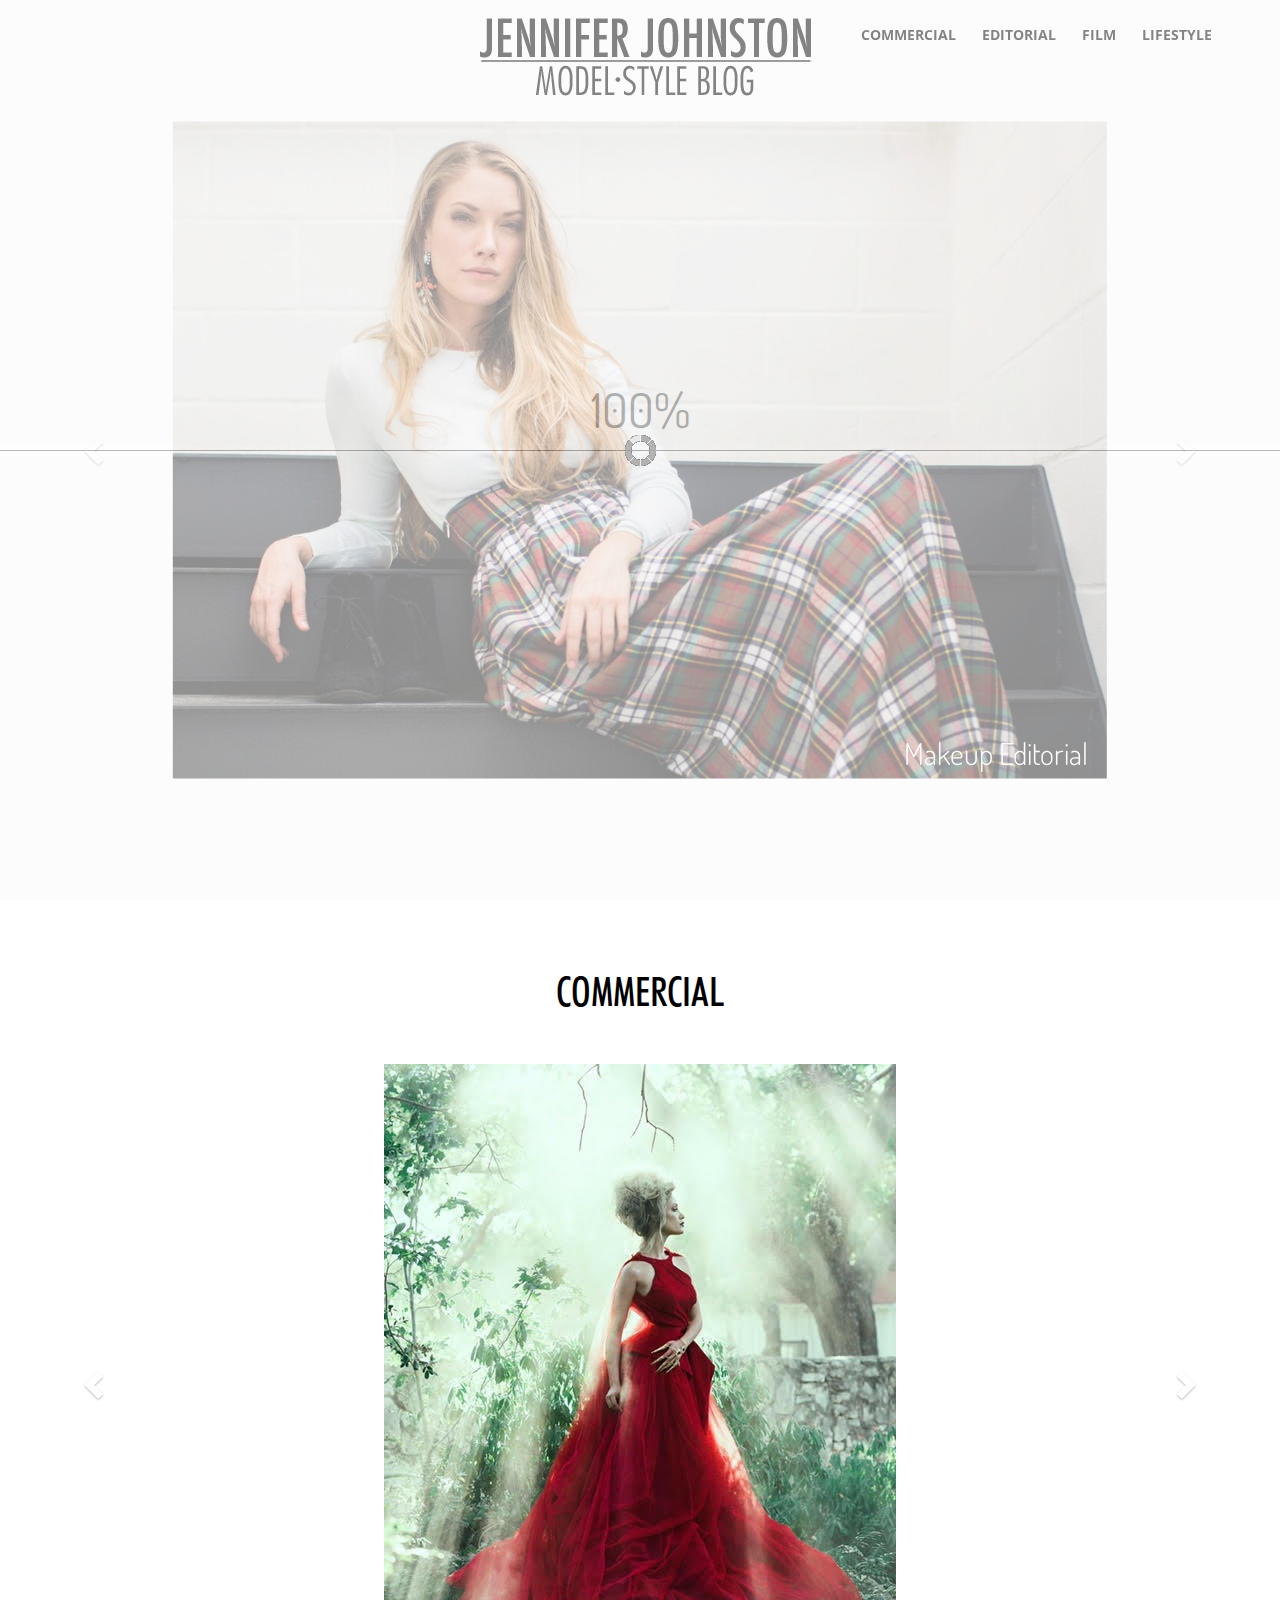
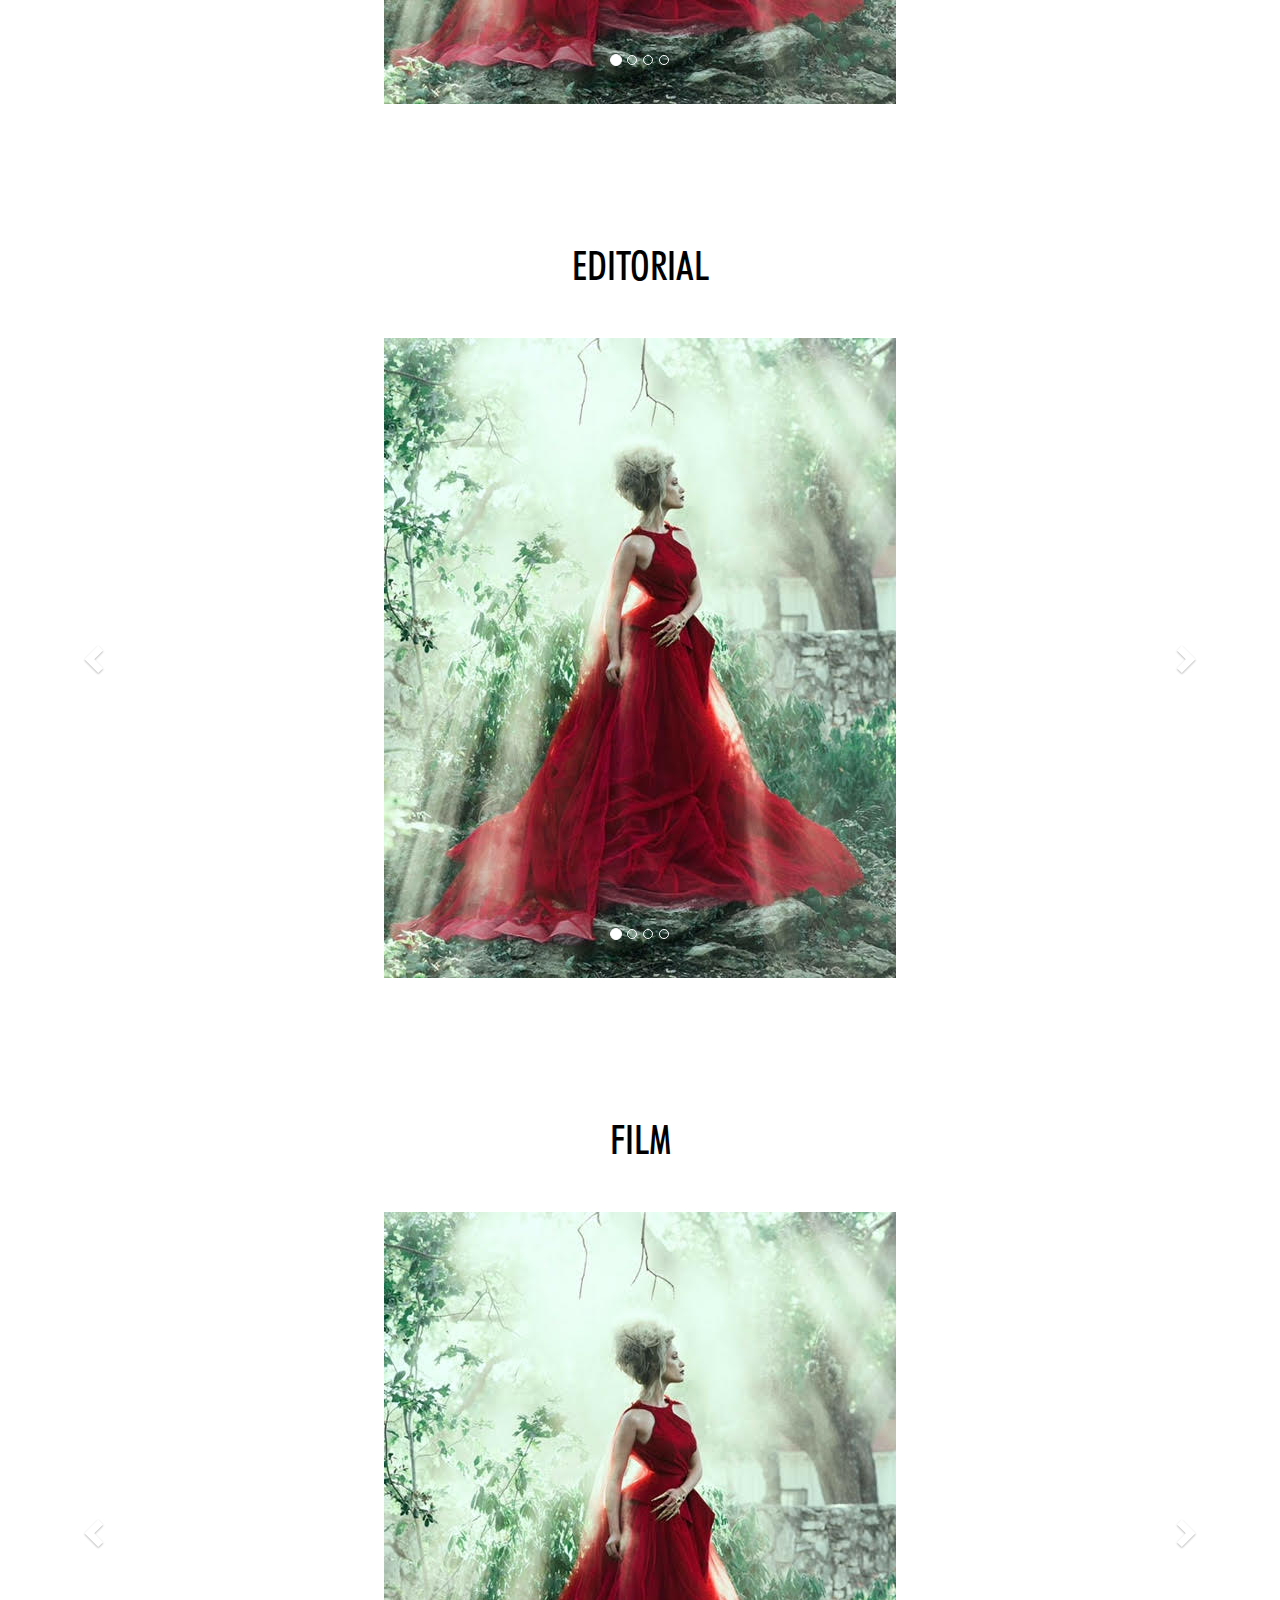
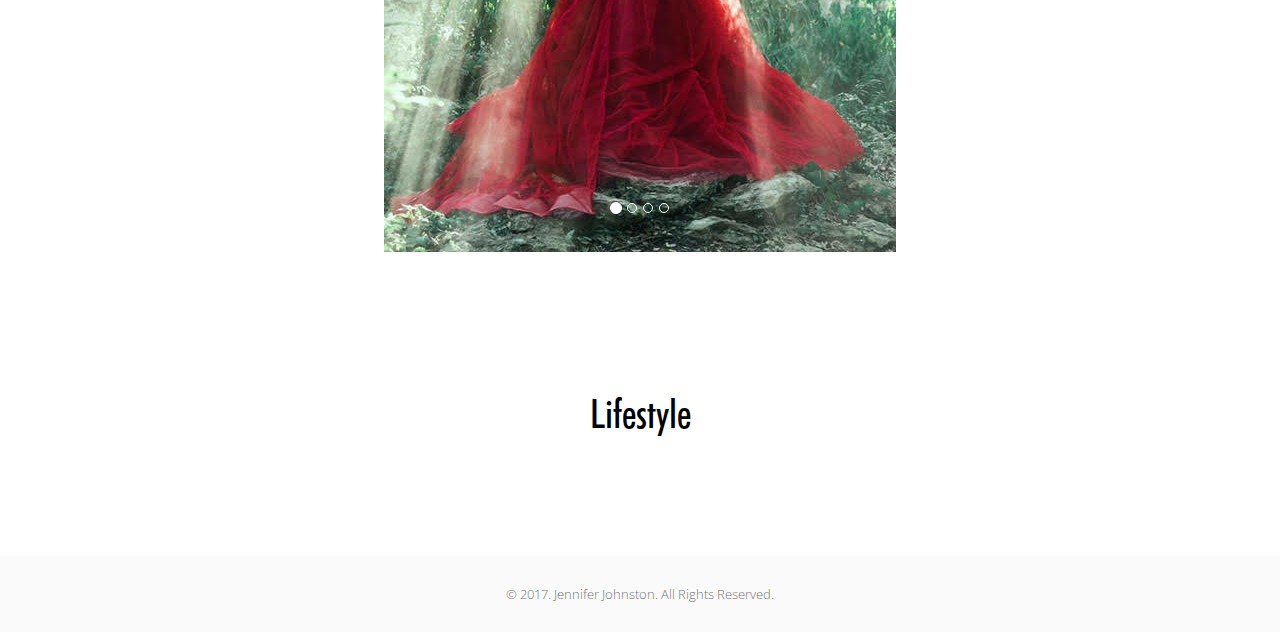
<file: index.html>
<!DOCTYPE html>
<html lang="en" class="no-js">

<head>
    <meta charset="utf-8">
    <title>Jessica Johnston</title>
    <meta name="viewport" content="width=device-width, initial-scale=1, maximum-scale=1">
    <!-- Styles -->
    <link href="assets/css/bootstrap.css" rel="stylesheet">
    <link href="assets/css/font-awesome.min.css" rel="stylesheet">
    <link href="assets/css/main.css" rel="stylesheet">
    <!-- Google Fonts -->
    <link href='https://fonts.googleapis.com/css?family=Dosis:300,400,500,600,700' rel='stylesheet' type='text/css'>
    <link href='https://fonts.googleapis.com/css?family=Open+Sans:400italic,300,400,700' rel='stylesheet' type='text/css'>
    <!-- Fav and touch icons -->
    <link rel="apple-touch-icon-precomposed" sizes="144x144" href="assets/ico/apple-touch-icon-144-precomposed.png">
    <link rel="apple-touch-icon-precomposed" sizes="114x114" href="assets/ico/apple-touch-icon-114-precomposed.png">
    <link rel="apple-touch-icon-precomposed" sizes="72x72" href="assets/ico/apple-touch-icon-72-precomposed.png">
    <link rel="apple-touch-icon-precomposed" href="assets/ico/apple-touch-icon-57-precomposed.png">
    <link rel="shortcut icon" href="assets/ico/favicon.png">
</head>

<body>

    <!-- NAVBAR -->
    <div class="navbar navbar-fixed-top">
        <div class="container">
            <div class="navbar-header">
                <button type="button" class="navbar-toggle" data-toggle="collapse" data-target="#main-nav">
                    <span class="sr-only">Menu</span>
                    <span class="icon-bar"></span>
                    <span class="icon-bar"></span>
                    <span class="icon-bar"></span>
                </button>
                <a class="navbar-brand">
                    <img src="assets/img/jj-logo-black.png" alt="Jennifer Johnston Logo" />
                </a>
            </div>
            <nav class="navbar-collapse collapse" id="main-nav" role="navigation">
                <ul class="nav navbar-nav navbar-right nav-text-light">
                    <li><a href="#commercial">COMMERCIAL</a></li>
                    <li><a href="#editorial">EDITORIAL</a></li>
                    <li><a href="#film">FILM</a></li>
                    <li><a href="#lifestyle">LIFESTYLE</a></li>
                </ul>
            </nav>
        </div>
    </div>
    <!-- END NAVBAR -->
    <!-- Full Page Image Background Carousel Header -->
    <div id="myCarousel" class="carousel slide">
        <!-- Wrapper for Slides -->
        <div class="carousel-inner">
            <div class="item active">
                <!-- Set the first background image using inline CSS below. -->
                <div class="fill" style="background-image:url('assets/img/sliders/jenn1.jpg');"></div>
                <div class="carousel-caption">
                    <h2>Makeup Editorial</h2>
                </div>
            </div>
            <div class="item">
                <div class="fill" style="background-image:url('assets/img/sliders/jenn2.jpg');"></div>
                <div class="carousel-caption">
                    <h2>Bridal Editorial</h2>
                </div>
            </div>
            <div class="item">
                <div class="fill" style="background-image:url('assets/img/sliders/jenn3.jpg');"></div>
                <div class="carousel-caption">
                    <h2>Hair Editorial</h2>
                </div>
            </div>
            <div class="item">
                <div class="fill" style="background-image:url('assets/img/sliders/jenn4.jpg');"></div>
                <div class="carousel-caption">
                    <h2>Makeup Editorial</h2>
                </div>
            </div>
            <div class="item">
                <div class="fill" style="background-image:url('assets/img/sliders/jenn5.jpg');"></div>
                <div class="carousel-caption">
                    <h2>Bridal Editorial</h2>
                </div>
            </div>
            <div class="item">
                <div class="fill" style="background-image:url('assets/img/sliders/jenn6.jpg');"></div>
                <!--                 <div class="carousel-caption">
                    <h2>Hair Editorial</h2>
                </div> -->
            </div>
        </div>
    </div>
    <!-- Controls -->
    <a class="left carousel-control" href="#myCarousel" data-slide="prev">
        <span class="glyphicon glyphicon-chevron-left" aria-hidden="true"></span>
        <span class="sr-only">Previous</span>
    </a>
    <a class="right carousel-control" href="#myCarousel" data-slide="next">
        <span class="glyphicon glyphicon-chevron-right" aria-hidden="true"></span>
        <span class="sr-only">Next</span>
    </a>
    </div>
    <!-- MAIN CONTENT -->
    <div id="main-content" class="main-content">
        <!-- Commercial -->
        <div id="commercial" class="section works" style="background-color: white;">
            <div class="section-heading">
                <h2>COMMERCIAL</h2>
            </div>
            <div id="myCarousel2" class="carousel slide" data-ride="carousel">
                <!-- Indicators -->
                <ol class="carousel-indicators">
                    <li data-target="#myCarousel2" data-slide-to="0" class="active"></li>
                    <li data-target="#myCarousel2" data-slide-to="1"></li>
                    <li data-target="#myCarousel2" data-slide-to="2"></li>
                    <li data-target="#myCarousel2" data-slide-to="3"></li>
                </ol>
                <!-- Wrapper for slides -->
                <div class="carousel-inner" role="listbox">
                    <div class="item active">
                        <img src="assets/img/portfolio/editorial1.jpg" alt="Chania">
                    </div>
                    <div class="item">
                        <img src="assets/img/portfolio/editorial2.jpg" alt="Chania">
                    </div>
                    <div class="item">
                        <img src="assets/img/portfolio/editorial3.jpg" alt="Flower">
                    </div>
                    <div class="item">
                        <img src="assets/img/portfolio/editorialtesthor.jpg" alt="Flower">
                    </div>
                </div>
                <!-- Left and right controls -->
                <a class="left carousel-control" href="#myCarousel2" role="button" data-slide="prev">
                    <span class="glyphicon glyphicon-chevron-left" aria-hidden="true"></span>
                    <span class="sr-only">Previous</span>
                </a>
                <a class="right carousel-control" href="#myCarousel2" role="button" data-slide="next">
                    <span class="glyphicon glyphicon-chevron-right" aria-hidden="true"></span>
                    <span class="sr-only">Next</span>
                </a>
            </div>
        </div>
        <!-- END Commercial -->
        <!-- Editorial -->
        <div id="editorial" class="section works" style="background-color: white;">
            <div class="section-heading">
                <h2>EDITORIAL</h2>
            </div>
            <div id="myCarousel3" class="carousel slide" data-ride="carousel">
                <!-- Indicators -->
                <ol class="carousel-indicators">
                    <li data-target="#myCarousel3" data-slide-to="0" class="active"></li>
                    <li data-target="#myCarousel3" data-slide-to="1"></li>
                    <li data-target="#myCarousel3" data-slide-to="2"></li>
                    <li data-target="#myCarousel3" data-slide-to="3"></li>
                </ol>
                <!-- Wrapper for slides -->
                <div class="carousel-inner" role="listbox">
                    <div class="item active">
                        <img src="assets/img/portfolio/editorial1.jpg" alt="Chania">
                    </div>
                    <div class="item">
                        <img src="assets/img/portfolio/editorial2.jpg" alt="Chania">
                    </div>
                    <div class="item">
                        <img src="assets/img/portfolio/editorial3.jpg" alt="Flower">
                    </div>
                    <div class="item">
                        <img src="assets/img/portfolio/editorialtesthor.jpg" alt="Flower">
                    </div>
                </div>
                <!-- Left and right controls -->
                <a class="left carousel-control" href="#myCarousel3" role="button" data-slide="prev">
                    <span class="glyphicon glyphicon-chevron-left" aria-hidden="true"></span>
                    <span class="sr-only">Previous</span>
                </a>
                <a class="right carousel-control" href="#myCarousel3" role="button" data-slide="next">
                    <span class="glyphicon glyphicon-chevron-right" aria-hidden="true"></span>
                    <span class="sr-only">Next</span>
                </a>
            </div>
        </div>
        <!-- END Editorial -->
        <!-- FILM -->
        <div id="film" class="section works" style="background-color: white;">
            <div class="section-heading">
                <h2>FILM</h2>
            </div>
            <div id="myCarousel4" class="carousel slide" data-ride="carousel">
                <!-- Indicators -->
                <ol class="carousel-indicators">
                    <li data-target="#myCarousel4" data-slide-to="0" class="active"></li>
                    <li data-target="#myCarousel4" data-slide-to="1"></li>
                    <li data-target="#myCarousel4" data-slide-to="2"></li>
                    <li data-target="#myCarousel4" data-slide-to="3"></li>
                </ol>
                <!-- Wrapper for slides -->
                <div class="carousel-inner" role="listbox">
                    <div class="item active">
                        <img src="assets/img/portfolio/editorial1.jpg" alt="Chania">
                    </div>
                    <div class="item">
                        <img src="assets/img/portfolio/editorial2.jpg" alt="Chania">
                    </div>
                    <div class="item">
                        <img src="assets/img/portfolio/editorial3.jpg" alt="Flower">
                    </div>
                    <div class="item">
                        <img src="assets/img/portfolio/editorialtesthor.jpg" alt="Flower">
                    </div>
                </div>
                <!-- Left and right controls -->
                <a class="left carousel-control" href="#myCarousel4" role="button" data-slide="prev">
                    <span class="glyphicon glyphicon-chevron-left" aria-hidden="true"></span>
                    <span class="sr-only">Previous</span>
                </a>
                <a class="right carousel-control" href="#myCarousel4" role="button" data-slide="next">
                    <span class="glyphicon glyphicon-chevron-right" aria-hidden="true"></span>
                    <span class="sr-only">Next</span>
                </a>
            </div>
        </div>
        <!-- END FILM -->
        <!-- LIFESTYLE -->
        <div id="lifestyle" class="section works" style="background-color: white;">
            <div class="section-heading">
                <h2>Lifestyle</h2>
            </div>
            <center>
                <div id="posts_container"></div>
            </center>
        </div>
        <!-- END LIFESTYLE -->
    </div>
    <!-- END MAIN CONTENT -->
    <!-- FOOTER -->
    <footer id="footer" class="section">
        <div class="container">
            <p class="copyright">&copy; 2017. Jennifer Johnston. All Rights Reserved.</p>
        </div>
    </footer>
    <!-- END FOOTER -->
    <div class="back-to-top">
        <a href="#top"><i class="fa fa-angle-up"></i></a>
    </div>
    <!-- JAVASCRIPT -->
    <script src="assets/js/jquery-2.1.0.min.js"></script>
    <script src="assets/js/bootstrap.min.js"></script>
    <script src="assets/js/plugins/scrollto/jquery.scrollTo-1.4.3.1-min.js"></script>
    <script src="assets/js/plugins/scrollto/jquery.localscroll-1.2.7-min.js"></script>
    <script src="assets/js/plugins/easing/jquery.easing.min.js"></script>
    <script src="assets/js/plugins/parallax/jquery.parallax-1.1.3.js"></script>
    <script src="assets/js/plugins/twitter/twitter-fetcher.js"></script>
    <script src="assets/js/plugins/jpreloader/jpreloader.min.js"></script>
    <script src="assets/js/plugins/isotope/imagesloaded.pkgd.js"></script>
    <script src="assets/js/plugins/isotope/isotope.pkgd.min.js"></script>
    <script src="assets/js/plugins/wow/wow.js"></script>
    <script src="assets/js/plugins/magnific/jquery.magnific-popup.min.js"></script>
    <script src="assets/js/plugins/supersized/supersized.3.2.7.min.js"></script>
    <script src="assets/js/plugins/supersized/supersized.shutter.min.js"></script>
    <script src="assets/js/plugins/parsley/parsley.min.js"></script>
    <script src="assets/js/plugins/easypiechart/jquery.easypiechart.min.js"></script>
    <script src="assets/js/plugins/waypoints/waypoints.min.js"></script>
    <script src="assets/js/loop.js"></script>
        <script src="assets/js/jquery.tumblr.js"></script>
        <script language="javascript">
    $(document).ready(function() {
        $('#posts_container').tumblr({
            hostname: 'darklordofallstormageddon-blog.tumblr.com'
        });
    });
    </script>
    <script type="text/javascript">
    $('.carousel').carousel({
        interval: 5000 //changes the speed
    })
    </script>
</body>

</html>
</file>
<file: assets/css/main.css>
/* ------------------ BASE STYLES ------------------ */

html,
body {
    height: 100%;
    width: 100%;
}

body {
    font-family: "Open Sans", sans-serif;
    font-size: 16px;
    font-weight: 300;
    color: #777;
    background-color: #fff !important;
    line-height: 1.6;
}

body.fullscreen-image-background {
    background-image: url('../img/sliders/slider4.jpg?1394417052');
    background-size: cover;
    background-repeat: no-repeat;
    background-position: center center;
}

@media screen and (min-width: 1025px) {
    body.fullscreen-image-background {
        background-attachment: fixed;
    }
}

h1,
h2,
h3,
h4,
h5,
h6 {
    font-family: "Dosis", sans-serif;
    font-weight: 300;
    margin-top: 0;
}

.media{
    margin: 25px 25px 25px 25px;
}

/* ------------------ GENERAL STYLES ------------------ */

body.no-preloader {
    display: block;
}

body #jpreLoader {
    left: 0 !important;
    width: 100%;
    height: 1px;
}

body #jprePercentage {
    height: auto;
    top: -80px;
    font-size: 48px;
    font-weight: normal;
    font-family: "Dosis", sans-serif;
    text-shadow: none;
    color: #777;
}

body #jpreOverlay {
    background-color: #fafafa;
}

body #jpreBar {
    -moz-box-shadow: none;
    -webkit-box-shadow: none;
    box-shadow: none;
    background-image: none;
    background-color: #777;
}

@font-face {
    font-family: "brankic";
    src: url('../fonts/brankic.eot?1392697956');
    src: url('../fonts/brankic.eot?&1392697956#iefix') format('embedded-opentype'), url('../fonts/brankic.svg?1392697956') format('svg'), url('../fonts/brankic.ttf?1392697956') format('truetype'), url('../fonts/brankic.woff?1392697956') format('woff');
}
@font-face {
    font-family: "futura";
    src: url('../fonts/futuracm.otf');
}



/* --------------------- */
/* NAVIGATION BAR
/* --------------------- */

.navbar-brand {
    padding: 5px 15px;
}

.navbar-brand img { 
    width: auto;
    height: auto;
}

.navbar,
.navbar.navbar-light {
    -moz-transition-property: all;
    -o-transition-property: all;
    -webkit-transition-property: all;
    transition-property: all;
    -moz-transition-duration: 0.2s;
    -o-transition-duration: 0.2s;
    -webkit-transition-duration: 0.2s;
    transition-duration: 0.2s;
    -moz-transition-timing-function: linear;
    -o-transition-timing-function: linear;
    -webkit-transition-timing-function: linear;
    transition-timing-function: linear;
    -webkit-transform: translateZ(0);
}

.nav > li > a:focus {
    background-color: transparent;
    outline: none;
}

.navbar-nav {
    padding: 10px 0;
}

.navbar-nav > li {
    margin: 10px 10px;
}

.navbar-nav > li > a {
    -moz-transition-property: all;
    -o-transition-property: all;
    -webkit-transition-property: all;
    transition-property: all;
    -moz-transition-duration: 0.1s;
    -o-transition-duration: 0.1s;
    -webkit-transition-duration: 0.1s;
    transition-duration: 0.1s;
    -moz-transition-timing-function: ease-out;
    -o-transition-timing-function: ease-out;
    -webkit-transition-timing-function: ease-out;
    transition-timing-function: ease-out;
    padding-left: 3px;
    padding-right: 3px;
    padding-top: 5px;
    padding-bottom: 5px;
    border-bottom: 2px solid transparent;
    font-size: 14px;
    color: #646464;
    font-weight: 700;
}

.navbar-nav > li > a:hover {
    border-bottom: 2px solid #646464;
    padding-bottom: 0;
    background-color: transparent;
}

.navbar-nav > li.active > a {
    border-bottom: 2px solid #646464;
    padding-bottom: 0;
    background-color: transparent;
    outline: none;
}

.navbar-nav.nav-text-light > li > a {
    color: black;
}

.navbar-nav.nav-text-light > li > a:hover {
    border-bottom-color: black;
}

.navbar-nav.nav-text-light > li.active > a {
    border-bottom-color: black;
}

.navbar {
    -moz-border-radius: 0;
    -webkit-border-radius: 0;
    border-radius: 0;
}

.navbar.navbar-light {
    background-color: #f7f7f7;
    border-bottom: 1px solid #eee;
    opacity: .75;
}

.navbar.navbar-light .navbar-nav.nav-text-light > li > a {
    color: black;
}

@media screen and (max-width: 767px) {
    .navbar.navbar-light .navbar-nav.nav-text-light > li > a {
        color: white;
        border-bottom: none;
        padding-top: 15px;
        padding-bottom: 15px;
    }
    .navbar.navbar-light .navbar-nav.nav-text-light > li > a:hover {
        color: #fff;
        padding-top: 15px;
        padding-bottom: 15px;
        text-decoration: underline;
    }
}

.navbar.navbar-light .navbar-nav.nav-text-light > li > a:hover {
    border-bottom-color: #646464;
}

.navbar.navbar-light .navbar-nav.nav-text-light > li.active > a {
    border-bottom-color: #646464;
}

.navbar-toggle {
    background-color: #646464;
}

.navbar-toggle .icon-bar {
    background-color: #fff;
}

@media screen and (max-width: 767px) {
    .navbar-collapse {
        background-color: #646464;
    }
}


/* --------------------- */
/* BUTTONS
/* --------------------- */

.btn {
    -moz-border-radius: 0;
    -webkit-border-radius: 0;
    border-radius: 0;
    -moz-transition-property: border-color;
    -o-transition-property: border-color;
    -webkit-transition-property: border-color;
    transition-property: border-color;
    -moz-transition-duration: 0.2s;
    -o-transition-duration: 0.2s;
    -webkit-transition-duration: 0.2s;
    transition-duration: 0.2s;
    -moz-transition-timing-function: linear;
    -o-transition-timing-function: linear;
    -webkit-transition-timing-function: linear;
    transition-timing-function: linear;
}

.btn:active,
.btn.active {
    -moz-box-shadow: none;
    -webkit-box-shadow: none;
    box-shadow: none;
}

.btn-lg {
    border-width: 6px;
}

.btn-sm {
    border-width: 3px;
}

.btn-xs {
    border-width: 2px;
}

.btn-info {
    background-color: #00aeef;
    border-color: #00aeef;
}

.btn-info:hover,
.btn-info:focus,
.btn-info:active,
.btn-info.active {
    background-color: #00aeef;
    border-color: #009bd5;
}

.btn-info:active:focus,
.btn-info.active:focus {
    background-color: #009bd5;
    border-color: #0076a3;
}

.btn-outline {
    background-color: transparent;
    border-color: #fff;
    color: #fff;
}

.btn-outline:hover,
.btn-outline:focus,
.btn-outline:active,
.btn-outline.active {
    color: #fff;
}

.btn-primary {
    background-color: #ffae3f;
    border-color: #ffae3f;
}

.btn-primary:hover,
.btn-primary:focus,
.btn-primary:active,
.btn-primary.active {
    background-color: #ffae3f;
    border-color: #ffa325;
}

.btn-primary:active:focus,
.btn-primary.active:focus {
    background-color: #ffa325;
    border-color: #f28c00;
}

.btn-primary.disabled,
.btn-primary[disabled] {
    background-color: #ffc472;
    border-color: #ffae3f;
}

.btn-primary.disabled:hover,
.btn-primary.disabled:focus,
.btn-primary.disabled:active,
.btn-primary.disabled.active,
.btn-primary[disabled]:hover,
.btn-primary[disabled]:focus,
.btn-primary[disabled]:active,
.btn-primary[disabled].active {
    background-color: #ffc472;
    border-color: #ffae3f;
}


/* --------------------- */
/* LINKS
/* --------------------- */

a {
    color: #ffae3f;
}

a:hover,
a:focus {
    color: #ffc472;
    text-decoration: none;
}


/* --------------------- */
/* SECTION
/* --------------------- */

.section {
    background-color: #fafafa;
    padding: 70px 0;
}

.section.darker {
    background-color: #f5f5f5;
}

.section.most-dark {
    background-color: #4d4d4d;
    color: #fafafa;
}

.section-heading {
    text-align: center;
    margin-bottom: 50px;
}

.section-heading h2,
.section-heading p {
    font-family: "futura";
}

.section-heading h2 {
    font-size: 2.5em;
    color: black;
}

.section-heading p {
    font-size: 1.5em;
    color: #c2c2c2;
}

.section-heading hr {
    display: inline-block;
    vertical-align: middle;
    *vertical-align: auto;
    *zoom: 1;
    *display: inline;
    width: 100px;
    border-top: 1px solid #646464;
}

.section-content h3 {
    color: #c2c2c2;
}

.section-content .sub-section {
    margin-top: 30px;
}


/* --------------------- */
/* TOOLTIP
/* --------------------- */

.tooltip-inner {
    filter: progid: DXImageTransform.Microsoft.Alpha(Opacity=50);
    opacity: 0.5;
}

.tooltip.top .tooltip-arrow,
.tooltip.top-left .tooltip-arrow,
.tooltip.top-right .tooltip-arrow,
.tooltip.right .tooltip-arrow,
.tooltip.left .tooltip-arrow,
.tooltip.bottom .tooltip-arrow,
.tooltip.bottom-left .tooltip-arrow,
.tooltip.bottom-right .tooltip-arrow {
    filter: progid: DXImageTransform.Microsoft.Alpha(Opacity=50);
    opacity: 0.5;
}


/* --------------------- */
/* 3rd PARTY STYLES
/* --------------------- */

.parallax {
    background-attachment: fixed !important;
    background-size: cover;
}

@media screen and (max-width: 1024px) {
    .parallax {
        background-attachment: scroll !important;
        background-position: initial !important;
        background-repeat: no-repeat !important;
    }
}

.wow {
    visibility: hidden;
}

.parsley-error-list {
    list-style-type: none;
}

.parsley-error-list li {
    font-size: 12px;
    color: #d2322d;
}


/*

  Supersized - Fullscreen Slideshow jQuery Plugin
  Version : 3.2.7
  Site  : www.buildinternet.com/project/supersized
  
  Author  : Sam Dunn
  Company : One Mighty Roar (www.onemightyroar.com)
  License : MIT License / GPL License
  
*/

* {
    margin: 0;
    padding: 0;
}

body {
    background: #111;
    height: 100%;
}

img {
    border: none;
}

#supersized-loader {
    position: absolute;
    top: 50%;
    left: 50%;
    z-index: 0;
    width: 60px;
    height: 60px;
    margin: -30px 0 0 -30px;
    text-indent: -999em;
    background: url(../img/progress.gif) no-repeat center center;
}

#supersized {
    display: block;
    position: fixed;
    left: 0;
    top: 0;
    overflow: hidden;
    z-index: -999;
    height: 100%;
    width: 100%;
}

#supersized img {
    width: auto;
    height: auto;
    position: relative;
    display: none;
    outline: none;
    border: none;
}

#supersized.speed img {
    -ms-interpolation-mode: nearest-neighbor;
    image-rendering: -moz-crisp-edges;
}


/*Speed*/

#supersized.quality img {
    -ms-interpolation-mode: bicubic;
    image-rendering: optimizeQuality;
}


/*Quality*/

#supersized li {
    display: block;
    list-style: none;
    z-index: -30;
    position: fixed;
    overflow: hidden;
    top: 0;
    left: 0;
    width: 100%;
    height: 100%;
    background: #111;
}

#supersized a {
    width: 100%;
    height: 100%;
    display: block;
}

#supersized li.prevslide {
    z-index: -20;
}

#supersized li.activeslide {
    z-index: -10;
}

#supersized li.image-loading {
    background: #111 url(../img/progress.gif) no-repeat center center;
    width: 100%;
    height: 100%;
}

#supersized li.image-loading img {
    visibility: hidden;
}

#supersized li.prevslide img,
#supersized li.activeslide img {
    display: inline;
}

[class^="icon-"],
[class*=" icon-"] {
    font-family: 'brankic';
    speak: none;
    font-style: normal;
    font-weight: normal;
    font-variant: normal;
    text-transform: none;
    line-height: 1;
    /* Better Font Rendering =========== */
    -webkit-font-smoothing: antialiased;
    -moz-osx-font-smoothing: grayscale;
}

.icon-number:before {
    content: "\e600";
}

.icon-number2:before {
    content: "\e601";
}

.icon-number3:before {
    content: "\e602";
}

.icon-number4:before {
    content: "\e603";
}

.icon-number5:before {
    content: "\e604";
}

.icon-number6:before {
    content: "\e605";
}

.icon-number7:before {
    content: "\e606";
}

.icon-number8:before {
    content: "\e607";
}

.icon-number9:before {
    content: "\e608";
}

.icon-number10:before {
    content: "\e609";
}

.icon-number11:before {
    content: "\e60a";
}

.icon-number12:before {
    content: "\e60b";
}

.icon-number13:before {
    content: "\e60c";
}

.icon-number14:before {
    content: "\e60d";
}

.icon-number15:before {
    content: "\e60e";
}

.icon-number16:before {
    content: "\e60f";
}

.icon-number17:before {
    content: "\e610";
}

.icon-number18:before {
    content: "\e611";
}

.icon-number19:before {
    content: "\e612";
}

.icon-number20:before {
    content: "\e613";
}

.icon-quote:before {
    content: "\e614";
}

.icon-quote2:before {
    content: "\e615";
}

.icon-tag:before {
    content: "\e616";
}

.icon-tag2:before {
    content: "\e617";
}

.icon-link:before {
    content: "\e618";
}

.icon-link2:before {
    content: "\e619";
}

.icon-cabinet:before {
    content: "\e61a";
}

.icon-cabinet2:before {
    content: "\e61b";
}

.icon-calendar:before {
    content: "\e61c";
}

.icon-calendar2:before {
    content: "\e61d";
}

.icon-calendar3:before {
    content: "\e61e";
}

.icon-file:before {
    content: "\e61f";
}

.icon-file2:before {
    content: "\e620";
}

.icon-file3:before {
    content: "\e621";
}

.icon-files:before {
    content: "\e622";
}

.icon-phone:before {
    content: "\e623";
}

.icon-tablet:before {
    content: "\e624";
}

.icon-window:before {
    content: "\e625";
}

.icon-monitor:before {
    content: "\e626";
}

.icon-ipod:before {
    content: "\e627";
}

.icon-tv:before {
    content: "\e628";
}

.icon-camera:before {
    content: "\e629";
}

.icon-camera2:before {
    content: "\e62a";
}

.icon-camera3:before {
    content: "\e62b";
}

.icon-film:before {
    content: "\e62c";
}

.icon-film2:before {
    content: "\e62d";
}

.icon-film3:before {
    content: "\e62e";
}

.icon-microphone:before {
    content: "\e62f";
}

.icon-microphone2:before {
    content: "\e630";
}

.icon-microphone3:before {
    content: "\e631";
}

.icon-drink:before {
    content: "\e632";
}

.icon-drink2:before {
    content: "\e633";
}

.icon-drink3:before {
    content: "\e634";
}

.icon-drink4:before {
    content: "\e635";
}

.icon-coffee:before {
    content: "\e636";
}

.icon-mug:before {
    content: "\e637";
}

.icon-ice-cream:before {
    content: "\e638";
}

.icon-cake:before {
    content: "\e639";
}

.icon-inbox:before {
    content: "\e63a";
}

.icon-download:before {
    content: "\e63b";
}

.icon-upload:before {
    content: "\e63c";
}

.icon-inbox2:before {
    content: "\e63d";
}

.icon-checkmark:before {
    content: "\e63e";
}

.icon-checkmark2:before {
    content: "\e63f";
}

.icon-cancel:before {
    content: "\e640";
}

.icon-cancel2:before {
    content: "\e641";
}

.icon-plus:before {
    content: "\e642";
}

.icon-plus2:before {
    content: "\e643";
}

.icon-minus:before {
    content: "\e644";
}

.icon-minus2:before {
    content: "\e645";
}

.icon-notice:before {
    content: "\e646";
}

.icon-notice2:before {
    content: "\e647";
}

.icon-cog:before {
    content: "\e648";
}

.icon-cogs:before {
    content: "\e649";
}

.icon-cog2:before {
    content: "\e64a";
}

.icon-warning:before {
    content: "\e64b";
}

.icon-health:before {
    content: "\e64c";
}

.icon-suitcase:before {
    content: "\e64d";
}

.icon-suitcase2:before {
    content: "\e64e";
}

.icon-suitcase3:before {
    content: "\e64f";
}

.icon-picture:before {
    content: "\e650";
}

.icon-pictures:before {
    content: "\e651";
}

.icon-pictures2:before {
    content: "\e652";
}

.icon-android:before {
    content: "\e653";
}

.icon-marvin:before {
    content: "\e654";
}

.icon-pacman:before {
    content: "\e655";
}

.icon-cassette:before {
    content: "\e656";
}

.icon-watch:before {
    content: "\e657";
}

.icon-chronometer:before {
    content: "\e658";
}

.icon-watch2:before {
    content: "\e659";
}

.icon-alarm-clock:before {
    content: "\e65a";
}

.icon-time:before {
    content: "\e65b";
}

.icon-time2:before {
    content: "\e65c";
}

.icon-headphones:before {
    content: "\e65d";
}

.icon-wallet:before {
    content: "\e65e";
}

.icon-checkmark3:before {
    content: "\e65f";
}

.icon-cancel3:before {
    content: "\e660";
}

.icon-eye:before {
    content: "\e661";
}

.icon-position:before {
    content: "\e662";
}

.icon-site-map:before {
    content: "\e663";
}

.icon-site-map2:before {
    content: "\e664";
}

.icon-cloud:before {
    content: "\e665";
}

.icon-upload2:before {
    content: "\e666";
}

.icon-chart:before {
    content: "\e667";
}

.icon-chart2:before {
    content: "\e668";
}

.icon-chart3:before {
    content: "\e669";
}

.icon-chart4:before {
    content: "\e66a";
}

.icon-chart5:before {
    content: "\e66b";
}

.icon-chart6:before {
    content: "\e66c";
}

.icon-location:before {
    content: "\e66d";
}

.icon-download2:before {
    content: "\e66e";
}

.icon-basket:before {
    content: "\e66f";
}

.icon-folder:before {
    content: "\e670";
}

.icon-gamepad:before {
    content: "\e671";
}

.icon-alarm:before {
    content: "\e672";
}

.icon-alarm-cancel:before {
    content: "\e673";
}

.icon-phone2:before {
    content: "\e674";
}

.icon-phone3:before {
    content: "\e675";
}

.icon-image:before {
    content: "\e676";
}

.icon-open:before {
    content: "\e677";
}

.icon-sale:before {
    content: "\e678";
}

.icon-direction:before {
    content: "\e679";
}

.icon-map:before {
    content: "\e67a";
}

.icon-trashcan:before {
    content: "\e67b";
}

.icon-vote:before {
    content: "\e67c";
}

.icon-graduate:before {
    content: "\e67d";
}

.icon-lab:before {
    content: "\e67e";
}

.icon-tie:before {
    content: "\e67f";
}

.icon-football:before {
    content: "\e680";
}

.icon-eight-ball:before {
    content: "\e681";
}

.icon-bowling:before {
    content: "\e682";
}

.icon-bowling-pin:before {
    content: "\e683";
}

.icon-baseball:before {
    content: "\e684";
}

.icon-soccer:before {
    content: "\e685";
}

.icon-3d-glasses:before {
    content: "\e686";
}

.icon-microwave:before {
    content: "\e687";
}

.icon-refrigerator:before {
    content: "\e688";
}

.icon-oven:before {
    content: "\e689";
}

.icon-washing-machine:before {
    content: "\e68a";
}

.icon-mouse:before {
    content: "\e68b";
}

.icon-smiley:before {
    content: "\e68c";
}

.icon-sad:before {
    content: "\e68d";
}

.icon-mute:before {
    content: "\e68e";
}

.icon-hand:before {
    content: "\e68f";
}

.icon-radio:before {
    content: "\e690";
}

.icon-satellite:before {
    content: "\e691";
}

.icon-medal:before {
    content: "\e692";
}

.icon-medal2:before {
    content: "\e693";
}

.icon-switch:before {
    content: "\e694";
}

.icon-key:before {
    content: "\e695";
}

.icon-cord:before {
    content: "\e696";
}

.icon-locked:before {
    content: "\e697";
}

.icon-unlocked:before {
    content: "\e698";
}

.icon-locked2:before {
    content: "\e699";
}

.icon-unlocked2:before {
    content: "\e69a";
}

.icon-magnifier:before {
    content: "\e69b";
}

.icon-zoom-in:before {
    content: "\e69c";
}

.icon-zoom-out:before {
    content: "\e69d";
}

.icon-stack:before {
    content: "\e69e";
}

.icon-stack2:before {
    content: "\e69f";
}

.icon-stack3:before {
    content: "\e6a0";
}

.icon-david-star:before {
    content: "\e6a1";
}

.icon-cross:before {
    content: "\e6a2";
}

.icon-moon-andstar:before {
    content: "\e6a3";
}

.icon-transformers:before {
    content: "\e6a4";
}

.icon-batman:before {
    content: "\e6a5";
}

.icon-space-invaders:before {
    content: "\e6a6";
}

.icon-skeletor:before {
    content: "\e6a7";
}

.icon-lamp:before {
    content: "\e6a8";
}

.icon-lamp2:before {
    content: "\e6a9";
}

.icon-umbrella:before {
    content: "\e6aa";
}

.icon-street-light:before {
    content: "\e6ab";
}

.icon-bomb:before {
    content: "\e6ac";
}

.icon-archive:before {
    content: "\e6ad";
}

.icon-battery:before {
    content: "\e6ae";
}

.icon-battery2:before {
    content: "\e6af";
}

.icon-battery3:before {
    content: "\e6b0";
}

.icon-battery4:before {
    content: "\e6b1";
}

.icon-battery5:before {
    content: "\e6b2";
}

.icon-megaphone:before {
    content: "\e6b3";
}

.icon-megaphone2:before {
    content: "\e6b4";
}

.icon-patch:before {
    content: "\e6b5";
}

.icon-pil:before {
    content: "\e6b6";
}

.icon-injection:before {
    content: "\e6b7";
}

.icon-thermometer:before {
    content: "\e6b8";
}

.icon-lamp3:before {
    content: "\e6b9";
}

.icon-lamp4:before {
    content: "\e6ba";
}

.icon-lamp5:before {
    content: "\e6bb";
}

.icon-cube:before {
    content: "\e6bc";
}

.icon-box:before {
    content: "\e6bd";
}

.icon-box2:before {
    content: "\e6be";
}

.icon-diamond:before {
    content: "\e6bf";
}

.icon-bag:before {
    content: "\e6c0";
}

.icon-money-bag:before {
    content: "\e6c1";
}

.icon-grid:before {
    content: "\e6c2";
}

.icon-grid2:before {
    content: "\e6c3";
}

.icon-list:before {
    content: "\e6c4";
}

.icon-list2:before {
    content: "\e6c5";
}

.icon-ruler:before {
    content: "\e6c6";
}

.icon-ruler2:before {
    content: "\e6c7";
}

.icon-layout:before {
    content: "\e6c8";
}

.icon-layout2:before {
    content: "\e6c9";
}

.icon-layout3:before {
    content: "\e6ca";
}

.icon-layout4:before {
    content: "\e6cb";
}

.icon-layout5:before {
    content: "\e6cc";
}

.icon-layout6:before {
    content: "\e6cd";
}

.icon-layout7:before {
    content: "\e6ce";
}

.icon-layout8:before {
    content: "\e6cf";
}

.icon-layout9:before {
    content: "\e6d0";
}

.icon-layout10:before {
    content: "\e6d1";
}

.icon-layout11:before {
    content: "\e6d2";
}

.icon-layout12:before {
    content: "\e6d3";
}

.icon-layout13:before {
    content: "\e6d4";
}

.icon-layout14:before {
    content: "\e6d5";
}

.icon-tools:before {
    content: "\e6d6";
}

.icon-screwdriver:before {
    content: "\e6d7";
}

.icon-paint:before {
    content: "\e6d8";
}

.icon-hammer:before {
    content: "\e6d9";
}

.icon-brush:before {
    content: "\e6da";
}

.icon-pen:before {
    content: "\e6db";
}

.icon-chat:before {
    content: "\e6dc";
}

.icon-comments:before {
    content: "\e6dd";
}

.icon-chat2:before {
    content: "\e6de";
}

.icon-chat3:before {
    content: "\e6df";
}

.icon-volume:before {
    content: "\e6e0";
}

.icon-volume2:before {
    content: "\e6e1";
}

.icon-volume3:before {
    content: "\e6e2";
}

.icon-equalizer:before {
    content: "\e6e3";
}

.icon-resize:before {
    content: "\e6e4";
}

.icon-resize2:before {
    content: "\e6e5";
}

.icon-stretch:before {
    content: "\e6e6";
}

.icon-narrow:before {
    content: "\e6e7";
}

.icon-resize3:before {
    content: "\e6e8";
}

.icon-download3:before {
    content: "\e6e9";
}

.icon-calculator:before {
    content: "\e6ea";
}

.icon-library:before {
    content: "\e6eb";
}

.icon-auction:before {
    content: "\e6ec";
}

.icon-justice:before {
    content: "\e6ed";
}

.icon-stats:before {
    content: "\e6ee";
}

.icon-stats2:before {
    content: "\e6ef";
}

.icon-attachment:before {
    content: "\e6f0";
}

.icon-hourglass:before {
    content: "\e6f1";
}

.icon-abacus:before {
    content: "\e6f2";
}

.icon-pencil:before {
    content: "\e6f3";
}

.icon-pen2:before {
    content: "\e6f4";
}

.icon-pin:before {
    content: "\e6f5";
}

.icon-pin2:before {
    content: "\e6f6";
}

.icon-discout:before {
    content: "\e6f7";
}

.icon-edit:before {
    content: "\e6f8";
}

.icon-scissors:before {
    content: "\e6f9";
}

.icon-profile:before {
    content: "\e6fa";
}

.icon-profile2:before {
    content: "\e6fb";
}

.icon-profile3:before {
    content: "\e6fc";
}

.icon-rotate:before {
    content: "\e6fd";
}

.icon-rotate2:before {
    content: "\e6fe";
}

.icon-reply:before {
    content: "\e6ff";
}

.icon-forward:before {
    content: "\e700";
}

.icon-retweet:before {
    content: "\e701";
}

.icon-shuffle:before {
    content: "\e702";
}

.icon-loop:before {
    content: "\e703";
}

.icon-crop:before {
    content: "\e704";
}

.icon-square:before {
    content: "\e705";
}

.icon-square2:before {
    content: "\e706";
}

.icon-circle:before {
    content: "\e707";
}

.icon-dollar:before {
    content: "\e708";
}

.icon-dollar2:before {
    content: "\e709";
}

.icon-coins:before {
    content: "\e70a";
}

.icon-pig:before {
    content: "\e70b";
}

.icon-bookmark:before {
    content: "\e70c";
}

.icon-bookmark2:before {
    content: "\e70d";
}

.icon-address-book:before {
    content: "\e70e";
}

.icon-address-book2:before {
    content: "\e70f";
}

.icon-safe:before {
    content: "\e710";
}

.icon-envelope:before {
    content: "\e711";
}

.icon-envelope2:before {
    content: "\e712";
}

.icon-radio-active:before {
    content: "\e713";
}

.icon-music:before {
    content: "\e714";
}

.icon-presentation:before {
    content: "\e715";
}

.icon-male:before {
    content: "\e716";
}

.icon-female:before {
    content: "\e717";
}

.icon-aids:before {
    content: "\e718";
}

.icon-heart:before {
    content: "\e719";
}

.icon-info:before {
    content: "\e71a";
}

.icon-info2:before {
    content: "\e71b";
}

.icon-piano:before {
    content: "\e71c";
}

.icon-rain:before {
    content: "\e71d";
}

.icon-snow:before {
    content: "\e71e";
}

.icon-lightning:before {
    content: "\e71f";
}

.icon-sun:before {
    content: "\e720";
}

.icon-moon:before {
    content: "\e721";
}

.icon-cloudy:before {
    content: "\e722";
}

.icon-cloudy2:before {
    content: "\e723";
}

.icon-car:before {
    content: "\e724";
}

.icon-bike:before {
    content: "\e725";
}

.icon-truck:before {
    content: "\e726";
}

.icon-bus:before {
    content: "\e727";
}

.icon-bike2:before {
    content: "\e728";
}

.icon-plane:before {
    content: "\e729";
}

.icon-paper-plane:before {
    content: "\e72a";
}

.icon-rocket:before {
    content: "\e72b";
}

.icon-book:before {
    content: "\e72c";
}

.icon-book2:before {
    content: "\e72d";
}

.icon-barcode:before {
    content: "\e72e";
}

.icon-barcode2:before {
    content: "\e72f";
}

.icon-expand:before {
    content: "\e730";
}

.icon-collapse:before {
    content: "\e731";
}

.icon-pop-out:before {
    content: "\e732";
}

.icon-pop-in:before {
    content: "\e733";
}

.icon-target:before {
    content: "\e734";
}

.icon-badge:before {
    content: "\e735";
}

.icon-badge2:before {
    content: "\e736";
}

.icon-ticket:before {
    content: "\e737";
}

.icon-ticket2:before {
    content: "\e738";
}

.icon-ticket3:before {
    content: "\e739";
}

.icon-microphone4:before {
    content: "\e73a";
}

.icon-cone:before {
    content: "\e73b";
}

.icon-blocked:before {
    content: "\e73c";
}

.icon-stop:before {
    content: "\e73d";
}

.icon-keyboard:before {
    content: "\e73e";
}

.icon-keyboard2:before {
    content: "\e73f";
}

.icon-radio2:before {
    content: "\e740";
}

.icon-printer:before {
    content: "\e741";
}

.icon-checked:before {
    content: "\e742";
}

.icon-error:before {
    content: "\e743";
}

.icon-add:before {
    content: "\e744";
}

.icon-minus3:before {
    content: "\e745";
}

.icon-alert:before {
    content: "\e746";
}

.icon-pictures3:before {
    content: "\e747";
}

.icon-atom:before {
    content: "\e748";
}

.icon-eyedropper:before {
    content: "\e749";
}

.icon-globe:before {
    content: "\e74a";
}

.icon-globe2:before {
    content: "\e74b";
}

.icon-shipping:before {
    content: "\e74c";
}

.icon-ying-yang:before {
    content: "\e74d";
}

.icon-compass:before {
    content: "\e74e";
}

.icon-zip:before {
    content: "\e74f";
}

.icon-zip2:before {
    content: "\e750";
}

.icon-anchor:before {
    content: "\e751";
}

.icon-locked-heart:before {
    content: "\e752";
}

.icon-magnet:before {
    content: "\e753";
}

.icon-navigation:before {
    content: "\e754";
}

.icon-tags:before {
    content: "\e755";
}

.icon-heart2:before {
    content: "\e756";
}

.icon-heart3:before {
    content: "\e757";
}

.icon-usb:before {
    content: "\e758";
}

.icon-clipboard:before {
    content: "\e759";
}

.icon-clipboard2:before {
    content: "\e75a";
}

.icon-clipboard3:before {
    content: "\e75b";
}

.icon-switch2:before {
    content: "\e75c";
}

.icon-ruler3:before {
    content: "\e75d";
}


/*!
Animate.css - http://daneden.me/animate
Licensed under the MIT license

Copyright (c) 2013 Daniel Eden

Permission is hereby granted, free of charge, to any person obtaining a copy of this software and associated documentation files (the "Software"), to deal in the Software without restriction, including without limitation the rights to use, copy, modify, merge, publish, distribute, sublicense, and/or sell copies of the Software, and to permit persons to whom the Software is furnished to do so, subject to the following conditions:

The above copyright notice and this permission notice shall be included in all copies or substantial portions of the Software.

THE SOFTWARE IS PROVIDED "AS IS", WITHOUT WARRANTY OF ANY KIND, EXPRESS OR IMPLIED, INCLUDING BUT NOT LIMITED TO THE WARRANTIES OF MERCHANTABILITY, FITNESS FOR A PARTICULAR PURPOSE AND NONINFRINGEMENT. IN NO EVENT SHALL THE AUTHORS OR COPYRIGHT HOLDERS BE LIABLE FOR ANY CLAIM, DAMAGES OR OTHER LIABILITY, WHETHER IN AN ACTION OF CONTRACT, TORT OR OTHERWISE, ARISING FROM, OUT OF OR IN CONNECTION WITH THE SOFTWARE OR THE USE OR OTHER DEALINGS IN THE SOFTWARE.
*/

.animated {
    -webkit-animation-duration: 1s;
    animation-duration: 1s;
    -webkit-animation-fill-mode: both;
    animation-fill-mode: both;
}

.animated.hinge {
    -webkit-animation-duration: 2s;
    animation-duration: 2s;
}

@-webkit-keyframes bounce {
    0%,
    20%,
    50%,
    80%,
    100% {
        -webkit-transform: translateY(0);
        transform: translateY(0);
    }
    40% {
        -webkit-transform: translateY(-30px);
        transform: translateY(-30px);
    }
    60% {
        -webkit-transform: translateY(-15px);
        transform: translateY(-15px);
    }
}

@keyframes bounce {
    0%,
    20%,
    50%,
    80%,
    100% {
        -webkit-transform: translateY(0);
        -ms-transform: translateY(0);
        transform: translateY(0);
    }
    40% {
        -webkit-transform: translateY(-30px);
        -ms-transform: translateY(-30px);
        transform: translateY(-30px);
    }
    60% {
        -webkit-transform: translateY(-15px);
        -ms-transform: translateY(-15px);
        transform: translateY(-15px);
    }
}

.bounce {
    -webkit-animation-name: bounce;
    animation-name: bounce;
}

@-webkit-keyframes flash {
    0%,
    50%,
    100% {
        opacity: 1;
    }
    25%,
    75% {
        opacity: 0;
    }
}

@keyframes flash {
    0%,
    50%,
    100% {
        opacity: 1;
    }
    25%,
    75% {
        opacity: 0;
    }
}

.flash {
    -webkit-animation-name: flash;
    animation-name: flash;
}


/* originally authored by Nick Pettit - https://github.com/nickpettit/glide */

@-webkit-keyframes pulse {
    0% {
        -webkit-transform: scale(1);
        transform: scale(1);
    }
    50% {
        -webkit-transform: scale(1.1);
        transform: scale(1.1);
    }
    100% {
        -webkit-transform: scale(1);
        transform: scale(1);
    }
}

@keyframes pulse {
    0% {
        -webkit-transform: scale(1);
        -ms-transform: scale(1);
        transform: scale(1);
    }
    50% {
        -webkit-transform: scale(1.1);
        -ms-transform: scale(1.1);
        transform: scale(1.1);
    }
    100% {
        -webkit-transform: scale(1);
        -ms-transform: scale(1);
        transform: scale(1);
    }
}

.pulse {
    -webkit-animation-name: pulse;
    animation-name: pulse;
}

@-webkit-keyframes shake {
    0%,
    100% {
        -webkit-transform: translateX(0);
        transform: translateX(0);
    }
    10%,
    30%,
    50%,
    70%,
    90% {
        -webkit-transform: translateX(-10px);
        transform: translateX(-10px);
    }
    20%,
    40%,
    60%,
    80% {
        -webkit-transform: translateX(10px);
        transform: translateX(10px);
    }
}

@keyframes shake {
    0%,
    100% {
        -webkit-transform: translateX(0);
        -ms-transform: translateX(0);
        transform: translateX(0);
    }
    10%,
    30%,
    50%,
    70%,
    90% {
        -webkit-transform: translateX(-10px);
        -ms-transform: translateX(-10px);
        transform: translateX(-10px);
    }
    20%,
    40%,
    60%,
    80% {
        -webkit-transform: translateX(10px);
        -ms-transform: translateX(10px);
        transform: translateX(10px);
    }
}

.shake {
    -webkit-animation-name: shake;
    animation-name: shake;
}

@-webkit-keyframes swing {
    20% {
        -webkit-transform: rotate(15deg);
        transform: rotate(15deg);
    }
    40% {
        -webkit-transform: rotate(-10deg);
        transform: rotate(-10deg);
    }
    60% {
        -webkit-transform: rotate(5deg);
        transform: rotate(5deg);
    }
    80% {
        -webkit-transform: rotate(-5deg);
        transform: rotate(-5deg);
    }
    100% {
        -webkit-transform: rotate(0deg);
        transform: rotate(0deg);
    }
}

@keyframes swing {
    20% {
        -webkit-transform: rotate(15deg);
        -ms-transform: rotate(15deg);
        transform: rotate(15deg);
    }
    40% {
        -webkit-transform: rotate(-10deg);
        -ms-transform: rotate(-10deg);
        transform: rotate(-10deg);
    }
    60% {
        -webkit-transform: rotate(5deg);
        -ms-transform: rotate(5deg);
        transform: rotate(5deg);
    }
    80% {
        -webkit-transform: rotate(-5deg);
        -ms-transform: rotate(-5deg);
        transform: rotate(-5deg);
    }
    100% {
        -webkit-transform: rotate(0deg);
        -ms-transform: rotate(0deg);
        transform: rotate(0deg);
    }
}

.swing {
    -webkit-transform-origin: top center;
    -ms-transform-origin: top center;
    transform-origin: top center;
    -webkit-animation-name: swing;
    animation-name: swing;
}

@-webkit-keyframes tada {
    0% {
        -webkit-transform: scale(1);
        transform: scale(1);
    }
    10%,
    20% {
        -webkit-transform: scale(0.9) rotate(-3deg);
        transform: scale(0.9) rotate(-3deg);
    }
    30%,
    50%,
    70%,
    90% {
        -webkit-transform: scale(1.1) rotate(3deg);
        transform: scale(1.1) rotate(3deg);
    }
    40%,
    60%,
    80% {
        -webkit-transform: scale(1.1) rotate(-3deg);
        transform: scale(1.1) rotate(-3deg);
    }
    100% {
        -webkit-transform: scale(1) rotate(0);
        transform: scale(1) rotate(0);
    }
}

@keyframes tada {
    0% {
        -webkit-transform: scale(1);
        -ms-transform: scale(1);
        transform: scale(1);
    }
    10%,
    20% {
        -webkit-transform: scale(0.9) rotate(-3deg);
        -ms-transform: scale(0.9) rotate(-3deg);
        transform: scale(0.9) rotate(-3deg);
    }
    30%,
    50%,
    70%,
    90% {
        -webkit-transform: scale(1.1) rotate(3deg);
        -ms-transform: scale(1.1) rotate(3deg);
        transform: scale(1.1) rotate(3deg);
    }
    40%,
    60%,
    80% {
        -webkit-transform: scale(1.1) rotate(-3deg);
        -ms-transform: scale(1.1) rotate(-3deg);
        transform: scale(1.1) rotate(-3deg);
    }
    100% {
        -webkit-transform: scale(1) rotate(0);
        -ms-transform: scale(1) rotate(0);
        transform: scale(1) rotate(0);
    }
}

.tada {
    -webkit-animation-name: tada;
    animation-name: tada;
}


/* originally authored by Nick Pettit - https://github.com/nickpettit/glide */

@-webkit-keyframes wobble {
    0% {
        -webkit-transform: translateX(0%);
        transform: translateX(0%);
    }
    15% {
        -webkit-transform: translateX(-25%) rotate(-5deg);
        transform: translateX(-25%) rotate(-5deg);
    }
    30% {
        -webkit-transform: translateX(20%) rotate(3deg);
        transform: translateX(20%) rotate(3deg);
    }
    45% {
        -webkit-transform: translateX(-15%) rotate(-3deg);
        transform: translateX(-15%) rotate(-3deg);
    }
    60% {
        -webkit-transform: translateX(10%) rotate(2deg);
        transform: translateX(10%) rotate(2deg);
    }
    75% {
        -webkit-transform: translateX(-5%) rotate(-1deg);
        transform: translateX(-5%) rotate(-1deg);
    }
    100% {
        -webkit-transform: translateX(0%);
        transform: translateX(0%);
    }
}

@keyframes wobble {
    0% {
        -webkit-transform: translateX(0%);
        -ms-transform: translateX(0%);
        transform: translateX(0%);
    }
    15% {
        -webkit-transform: translateX(-25%) rotate(-5deg);
        -ms-transform: translateX(-25%) rotate(-5deg);
        transform: translateX(-25%) rotate(-5deg);
    }
    30% {
        -webkit-transform: translateX(20%) rotate(3deg);
        -ms-transform: translateX(20%) rotate(3deg);
        transform: translateX(20%) rotate(3deg);
    }
    45% {
        -webkit-transform: translateX(-15%) rotate(-3deg);
        -ms-transform: translateX(-15%) rotate(-3deg);
        transform: translateX(-15%) rotate(-3deg);
    }
    60% {
        -webkit-transform: translateX(10%) rotate(2deg);
        -ms-transform: translateX(10%) rotate(2deg);
        transform: translateX(10%) rotate(2deg);
    }
    75% {
        -webkit-transform: translateX(-5%) rotate(-1deg);
        -ms-transform: translateX(-5%) rotate(-1deg);
        transform: translateX(-5%) rotate(-1deg);
    }
    100% {
        -webkit-transform: translateX(0%);
        -ms-transform: translateX(0%);
        transform: translateX(0%);
    }
}

.wobble {
    -webkit-animation-name: wobble;
    animation-name: wobble;
}

@-webkit-keyframes bounceIn {
    0% {
        opacity: 0;
        -webkit-transform: scale(0.3);
        transform: scale(0.3);
    }
    50% {
        opacity: 1;
        -webkit-transform: scale(1.05);
        transform: scale(1.05);
    }
    70% {
        -webkit-transform: scale(0.9);
        transform: scale(0.9);
    }
    100% {
        -webkit-transform: scale(1);
        transform: scale(1);
    }
}

@keyframes bounceIn {
    0% {
        opacity: 0;
        -webkit-transform: scale(0.3);
        -ms-transform: scale(0.3);
        transform: scale(0.3);
    }
    50% {
        opacity: 1;
        -webkit-transform: scale(1.05);
        -ms-transform: scale(1.05);
        transform: scale(1.05);
    }
    70% {
        -webkit-transform: scale(0.9);
        -ms-transform: scale(0.9);
        transform: scale(0.9);
    }
    100% {
        -webkit-transform: scale(1);
        -ms-transform: scale(1);
        transform: scale(1);
    }
}

.bounceIn {
    -webkit-animation-name: bounceIn;
    animation-name: bounceIn;
}

@-webkit-keyframes bounceInDown {
    0% {
        opacity: 0;
        -webkit-transform: translateY(-2000px);
        transform: translateY(-2000px);
    }
    60% {
        opacity: 1;
        -webkit-transform: translateY(30px);
        transform: translateY(30px);
    }
    80% {
        -webkit-transform: translateY(-10px);
        transform: translateY(-10px);
    }
    100% {
        -webkit-transform: translateY(0);
        transform: translateY(0);
    }
}

@keyframes bounceInDown {
    0% {
        opacity: 0;
        -webkit-transform: translateY(-2000px);
        -ms-transform: translateY(-2000px);
        transform: translateY(-2000px);
    }
    60% {
        opacity: 1;
        -webkit-transform: translateY(30px);
        -ms-transform: translateY(30px);
        transform: translateY(30px);
    }
    80% {
        -webkit-transform: translateY(-10px);
        -ms-transform: translateY(-10px);
        transform: translateY(-10px);
    }
    100% {
        -webkit-transform: translateY(0);
        -ms-transform: translateY(0);
        transform: translateY(0);
    }
}

.bounceInDown {
    -webkit-animation-name: bounceInDown;
    animation-name: bounceInDown;
}

@-webkit-keyframes bounceInLeft {
    0% {
        opacity: 0;
        -webkit-transform: translateX(-2000px);
        transform: translateX(-2000px);
    }
    60% {
        opacity: 1;
        -webkit-transform: translateX(30px);
        transform: translateX(30px);
    }
    80% {
        -webkit-transform: translateX(-10px);
        transform: translateX(-10px);
    }
    100% {
        -webkit-transform: translateX(0);
        transform: translateX(0);
    }
}

@keyframes bounceInLeft {
    0% {
        opacity: 0;
        -webkit-transform: translateX(-2000px);
        -ms-transform: translateX(-2000px);
        transform: translateX(-2000px);
    }
    60% {
        opacity: 1;
        -webkit-transform: translateX(30px);
        -ms-transform: translateX(30px);
        transform: translateX(30px);
    }
    80% {
        -webkit-transform: translateX(-10px);
        -ms-transform: translateX(-10px);
        transform: translateX(-10px);
    }
    100% {
        -webkit-transform: translateX(0);
        -ms-transform: translateX(0);
        transform: translateX(0);
    }
}

.bounceInLeft {
    -webkit-animation-name: bounceInLeft;
    animation-name: bounceInLeft;
}

@-webkit-keyframes bounceInRight {
    0% {
        opacity: 0;
        -webkit-transform: translateX(2000px);
        transform: translateX(2000px);
    }
    60% {
        opacity: 1;
        -webkit-transform: translateX(-30px);
        transform: translateX(-30px);
    }
    80% {
        -webkit-transform: translateX(10px);
        transform: translateX(10px);
    }
    100% {
        -webkit-transform: translateX(0);
        transform: translateX(0);
    }
}

@keyframes bounceInRight {
    0% {
        opacity: 0;
        -webkit-transform: translateX(2000px);
        -ms-transform: translateX(2000px);
        transform: translateX(2000px);
    }
    60% {
        opacity: 1;
        -webkit-transform: translateX(-30px);
        -ms-transform: translateX(-30px);
        transform: translateX(-30px);
    }
    80% {
        -webkit-transform: translateX(10px);
        -ms-transform: translateX(10px);
        transform: translateX(10px);
    }
    100% {
        -webkit-transform: translateX(0);
        -ms-transform: translateX(0);
        transform: translateX(0);
    }
}

.bounceInRight {
    -webkit-animation-name: bounceInRight;
    animation-name: bounceInRight;
}

@-webkit-keyframes bounceInUp {
    0% {
        opacity: 0;
        -webkit-transform: translateY(2000px);
        transform: translateY(2000px);
    }
    60% {
        opacity: 1;
        -webkit-transform: translateY(-30px);
        transform: translateY(-30px);
    }
    80% {
        -webkit-transform: translateY(10px);
        transform: translateY(10px);
    }
    100% {
        -webkit-transform: translateY(0);
        transform: translateY(0);
    }
}

@keyframes bounceInUp {
    0% {
        opacity: 0;
        -webkit-transform: translateY(2000px);
        -ms-transform: translateY(2000px);
        transform: translateY(2000px);
    }
    60% {
        opacity: 1;
        -webkit-transform: translateY(-30px);
        -ms-transform: translateY(-30px);
        transform: translateY(-30px);
    }
    80% {
        -webkit-transform: translateY(10px);
        -ms-transform: translateY(10px);
        transform: translateY(10px);
    }
    100% {
        -webkit-transform: translateY(0);
        -ms-transform: translateY(0);
        transform: translateY(0);
    }
}

.bounceInUp {
    -webkit-animation-name: bounceInUp;
    animation-name: bounceInUp;
}

@-webkit-keyframes bounceOut {
    0% {
        -webkit-transform: scale(1);
        transform: scale(1);
    }
    25% {
        -webkit-transform: scale(0.95);
        transform: scale(0.95);
    }
    50% {
        opacity: 1;
        -webkit-transform: scale(1.1);
        transform: scale(1.1);
    }
    100% {
        opacity: 0;
        -webkit-transform: scale(0.3);
        transform: scale(0.3);
    }
}

@keyframes bounceOut {
    0% {
        -webkit-transform: scale(1);
        -ms-transform: scale(1);
        transform: scale(1);
    }
    25% {
        -webkit-transform: scale(0.95);
        -ms-transform: scale(0.95);
        transform: scale(0.95);
    }
    50% {
        opacity: 1;
        -webkit-transform: scale(1.1);
        -ms-transform: scale(1.1);
        transform: scale(1.1);
    }
    100% {
        opacity: 0;
        -webkit-transform: scale(0.3);
        -ms-transform: scale(0.3);
        transform: scale(0.3);
    }
}

.bounceOut {
    -webkit-animation-name: bounceOut;
    animation-name: bounceOut;
}

@-webkit-keyframes bounceOutDown {
    0% {
        -webkit-transform: translateY(0);
        transform: translateY(0);
    }
    20% {
        opacity: 1;
        -webkit-transform: translateY(-20px);
        transform: translateY(-20px);
    }
    100% {
        opacity: 0;
        -webkit-transform: translateY(2000px);
        transform: translateY(2000px);
    }
}

@keyframes bounceOutDown {
    0% {
        -webkit-transform: translateY(0);
        -ms-transform: translateY(0);
        transform: translateY(0);
    }
    20% {
        opacity: 1;
        -webkit-transform: translateY(-20px);
        -ms-transform: translateY(-20px);
        transform: translateY(-20px);
    }
    100% {
        opacity: 0;
        -webkit-transform: translateY(2000px);
        -ms-transform: translateY(2000px);
        transform: translateY(2000px);
    }
}

.bounceOutDown {
    -webkit-animation-name: bounceOutDown;
    animation-name: bounceOutDown;
}

@-webkit-keyframes bounceOutLeft {
    0% {
        -webkit-transform: translateX(0);
        transform: translateX(0);
    }
    20% {
        opacity: 1;
        -webkit-transform: translateX(20px);
        transform: translateX(20px);
    }
    100% {
        opacity: 0;
        -webkit-transform: translateX(-2000px);
        transform: translateX(-2000px);
    }
}

@keyframes bounceOutLeft {
    0% {
        -webkit-transform: translateX(0);
        -ms-transform: translateX(0);
        transform: translateX(0);
    }
    20% {
        opacity: 1;
        -webkit-transform: translateX(20px);
        -ms-transform: translateX(20px);
        transform: translateX(20px);
    }
    100% {
        opacity: 0;
        -webkit-transform: translateX(-2000px);
        -ms-transform: translateX(-2000px);
        transform: translateX(-2000px);
    }
}

.bounceOutLeft {
    -webkit-animation-name: bounceOutLeft;
    animation-name: bounceOutLeft;
}

@-webkit-keyframes bounceOutRight {
    0% {
        -webkit-transform: translateX(0);
        transform: translateX(0);
    }
    20% {
        opacity: 1;
        -webkit-transform: translateX(-20px);
        transform: translateX(-20px);
    }
    100% {
        opacity: 0;
        -webkit-transform: translateX(2000px);
        transform: translateX(2000px);
    }
}

@keyframes bounceOutRight {
    0% {
        -webkit-transform: translateX(0);
        -ms-transform: translateX(0);
        transform: translateX(0);
    }
    20% {
        opacity: 1;
        -webkit-transform: translateX(-20px);
        -ms-transform: translateX(-20px);
        transform: translateX(-20px);
    }
    100% {
        opacity: 0;
        -webkit-transform: translateX(2000px);
        -ms-transform: translateX(2000px);
        transform: translateX(2000px);
    }
}

.bounceOutRight {
    -webkit-animation-name: bounceOutRight;
    animation-name: bounceOutRight;
}

@-webkit-keyframes bounceOutUp {
    0% {
        -webkit-transform: translateY(0);
        transform: translateY(0);
    }
    20% {
        opacity: 1;
        -webkit-transform: translateY(20px);
        transform: translateY(20px);
    }
    100% {
        opacity: 0;
        -webkit-transform: translateY(-2000px);
        transform: translateY(-2000px);
    }
}

@keyframes bounceOutUp {
    0% {
        -webkit-transform: translateY(0);
        -ms-transform: translateY(0);
        transform: translateY(0);
    }
    20% {
        opacity: 1;
        -webkit-transform: translateY(20px);
        -ms-transform: translateY(20px);
        transform: translateY(20px);
    }
    100% {
        opacity: 0;
        -webkit-transform: translateY(-2000px);
        -ms-transform: translateY(-2000px);
        transform: translateY(-2000px);
    }
}

.bounceOutUp {
    -webkit-animation-name: bounceOutUp;
    animation-name: bounceOutUp;
}

@-webkit-keyframes fadeIn {
    0% {
        opacity: 0;
    }
    100% {
        opacity: 1;
    }
}

@keyframes fadeIn {
    0% {
        opacity: 0;
    }
    100% {
        opacity: 1;
    }
}

.fadeIn {
    -webkit-animation-name: fadeIn;
    animation-name: fadeIn;
}

@-webkit-keyframes fadeInDown {
    0% {
        opacity: 0;
        -webkit-transform: translateY(-20px);
        transform: translateY(-20px);
    }
    100% {
        opacity: 1;
        -webkit-transform: translateY(0);
        transform: translateY(0);
    }
}

@keyframes fadeInDown {
    0% {
        opacity: 0;
        -webkit-transform: translateY(-20px);
        -ms-transform: translateY(-20px);
        transform: translateY(-20px);
    }
    100% {
        opacity: 1;
        -webkit-transform: translateY(0);
        -ms-transform: translateY(0);
        transform: translateY(0);
    }
}

.fadeInDown {
    -webkit-animation-name: fadeInDown;
    animation-name: fadeInDown;
}

@-webkit-keyframes fadeInDownBig {
    0% {
        opacity: 0;
        -webkit-transform: translateY(-2000px);
        transform: translateY(-2000px);
    }
    100% {
        opacity: 1;
        -webkit-transform: translateY(0);
        transform: translateY(0);
    }
}

@keyframes fadeInDownBig {
    0% {
        opacity: 0;
        -webkit-transform: translateY(-2000px);
        -ms-transform: translateY(-2000px);
        transform: translateY(-2000px);
    }
    100% {
        opacity: 1;
        -webkit-transform: translateY(0);
        -ms-transform: translateY(0);
        transform: translateY(0);
    }
}

.fadeInDownBig {
    -webkit-animation-name: fadeInDownBig;
    animation-name: fadeInDownBig;
}

@-webkit-keyframes fadeInLeft {
    0% {
        opacity: 0;
        -webkit-transform: translateX(-20px);
        transform: translateX(-20px);
    }
    100% {
        opacity: 1;
        -webkit-transform: translateX(0);
        transform: translateX(0);
    }
}

@keyframes fadeInLeft {
    0% {
        opacity: 0;
        -webkit-transform: translateX(-20px);
        -ms-transform: translateX(-20px);
        transform: translateX(-20px);
    }
    100% {
        opacity: 1;
        -webkit-transform: translateX(0);
        -ms-transform: translateX(0);
        transform: translateX(0);
    }
}

.fadeInLeft {
    -webkit-animation-name: fadeInLeft;
    animation-name: fadeInLeft;
}

@-webkit-keyframes fadeInLeftBig {
    0% {
        opacity: 0;
        -webkit-transform: translateX(-2000px);
        transform: translateX(-2000px);
    }
    100% {
        opacity: 1;
        -webkit-transform: translateX(0);
        transform: translateX(0);
    }
}

@keyframes fadeInLeftBig {
    0% {
        opacity: 0;
        -webkit-transform: translateX(-2000px);
        -ms-transform: translateX(-2000px);
        transform: translateX(-2000px);
    }
    100% {
        opacity: 1;
        -webkit-transform: translateX(0);
        -ms-transform: translateX(0);
        transform: translateX(0);
    }
}

.fadeInLeftBig {
    -webkit-animation-name: fadeInLeftBig;
    animation-name: fadeInLeftBig;
}

@-webkit-keyframes fadeInRight {
    0% {
        opacity: 0;
        -webkit-transform: translateX(20px);
        transform: translateX(20px);
    }
    100% {
        opacity: 1;
        -webkit-transform: translateX(0);
        transform: translateX(0);
    }
}

@keyframes fadeInRight {
    0% {
        opacity: 0;
        -webkit-transform: translateX(20px);
        -ms-transform: translateX(20px);
        transform: translateX(20px);
    }
    100% {
        opacity: 1;
        -webkit-transform: translateX(0);
        -ms-transform: translateX(0);
        transform: translateX(0);
    }
}

.fadeInRight {
    -webkit-animation-name: fadeInRight;
    animation-name: fadeInRight;
}

@-webkit-keyframes fadeInRightBig {
    0% {
        opacity: 0;
        -webkit-transform: translateX(2000px);
        transform: translateX(2000px);
    }
    100% {
        opacity: 1;
        -webkit-transform: translateX(0);
        transform: translateX(0);
    }
}

@keyframes fadeInRightBig {
    0% {
        opacity: 0;
        -webkit-transform: translateX(2000px);
        -ms-transform: translateX(2000px);
        transform: translateX(2000px);
    }
    100% {
        opacity: 1;
        -webkit-transform: translateX(0);
        -ms-transform: translateX(0);
        transform: translateX(0);
    }
}

.fadeInRightBig {
    -webkit-animation-name: fadeInRightBig;
    animation-name: fadeInRightBig;
}

@-webkit-keyframes fadeInUp {
    0% {
        opacity: 0;
        -webkit-transform: translateY(20px);
        transform: translateY(20px);
    }
    100% {
        opacity: 1;
        -webkit-transform: translateY(0);
        transform: translateY(0);
    }
}

@keyframes fadeInUp {
    0% {
        opacity: 0;
        -webkit-transform: translateY(20px);
        -ms-transform: translateY(20px);
        transform: translateY(20px);
    }
    100% {
        opacity: 1;
        -webkit-transform: translateY(0);
        -ms-transform: translateY(0);
        transform: translateY(0);
    }
}

.fadeInUp {
    -webkit-animation-name: fadeInUp;
    animation-name: fadeInUp;
}

@-webkit-keyframes fadeInUpBig {
    0% {
        opacity: 0;
        -webkit-transform: translateY(2000px);
        transform: translateY(2000px);
    }
    100% {
        opacity: 1;
        -webkit-transform: translateY(0);
        transform: translateY(0);
    }
}

@keyframes fadeInUpBig {
    0% {
        opacity: 0;
        -webkit-transform: translateY(2000px);
        -ms-transform: translateY(2000px);
        transform: translateY(2000px);
    }
    100% {
        opacity: 1;
        -webkit-transform: translateY(0);
        -ms-transform: translateY(0);
        transform: translateY(0);
    }
}

.fadeInUpBig {
    -webkit-animation-name: fadeInUpBig;
    animation-name: fadeInUpBig;
}

@-webkit-keyframes fadeOut {
    0% {
        opacity: 1;
    }
    100% {
        opacity: 0;
    }
}

@keyframes fadeOut {
    0% {
        opacity: 1;
    }
    100% {
        opacity: 0;
    }
}

.fadeOut {
    -webkit-animation-name: fadeOut;
    animation-name: fadeOut;
}

@-webkit-keyframes fadeOutDown {
    0% {
        opacity: 1;
        -webkit-transform: translateY(0);
        transform: translateY(0);
    }
    100% {
        opacity: 0;
        -webkit-transform: translateY(20px);
        transform: translateY(20px);
    }
}

@keyframes fadeOutDown {
    0% {
        opacity: 1;
        -webkit-transform: translateY(0);
        -ms-transform: translateY(0);
        transform: translateY(0);
    }
    100% {
        opacity: 0;
        -webkit-transform: translateY(20px);
        -ms-transform: translateY(20px);
        transform: translateY(20px);
    }
}

.fadeOutDown {
    -webkit-animation-name: fadeOutDown;
    animation-name: fadeOutDown;
}

@-webkit-keyframes fadeOutDownBig {
    0% {
        opacity: 1;
        -webkit-transform: translateY(0);
        transform: translateY(0);
    }
    100% {
        opacity: 0;
        -webkit-transform: translateY(2000px);
        transform: translateY(2000px);
    }
}

@keyframes fadeOutDownBig {
    0% {
        opacity: 1;
        -webkit-transform: translateY(0);
        -ms-transform: translateY(0);
        transform: translateY(0);
    }
    100% {
        opacity: 0;
        -webkit-transform: translateY(2000px);
        -ms-transform: translateY(2000px);
        transform: translateY(2000px);
    }
}

.fadeOutDownBig {
    -webkit-animation-name: fadeOutDownBig;
    animation-name: fadeOutDownBig;
}

@-webkit-keyframes fadeOutLeft {
    0% {
        opacity: 1;
        -webkit-transform: translateX(0);
        transform: translateX(0);
    }
    100% {
        opacity: 0;
        -webkit-transform: translateX(-20px);
        transform: translateX(-20px);
    }
}

@keyframes fadeOutLeft {
    0% {
        opacity: 1;
        -webkit-transform: translateX(0);
        -ms-transform: translateX(0);
        transform: translateX(0);
    }
    100% {
        opacity: 0;
        -webkit-transform: translateX(-20px);
        -ms-transform: translateX(-20px);
        transform: translateX(-20px);
    }
}

.fadeOutLeft {
    -webkit-animation-name: fadeOutLeft;
    animation-name: fadeOutLeft;
}

@-webkit-keyframes fadeOutLeftBig {
    0% {
        opacity: 1;
        -webkit-transform: translateX(0);
        transform: translateX(0);
    }
    100% {
        opacity: 0;
        -webkit-transform: translateX(-2000px);
        transform: translateX(-2000px);
    }
}

@keyframes fadeOutLeftBig {
    0% {
        opacity: 1;
        -webkit-transform: translateX(0);
        -ms-transform: translateX(0);
        transform: translateX(0);
    }
    100% {
        opacity: 0;
        -webkit-transform: translateX(-2000px);
        -ms-transform: translateX(-2000px);
        transform: translateX(-2000px);
    }
}

.fadeOutLeftBig {
    -webkit-animation-name: fadeOutLeftBig;
    animation-name: fadeOutLeftBig;
}

@-webkit-keyframes fadeOutRight {
    0% {
        opacity: 1;
        -webkit-transform: translateX(0);
        transform: translateX(0);
    }
    100% {
        opacity: 0;
        -webkit-transform: translateX(20px);
        transform: translateX(20px);
    }
}

@keyframes fadeOutRight {
    0% {
        opacity: 1;
        -webkit-transform: translateX(0);
        -ms-transform: translateX(0);
        transform: translateX(0);
    }
    100% {
        opacity: 0;
        -webkit-transform: translateX(20px);
        -ms-transform: translateX(20px);
        transform: translateX(20px);
    }
}

.fadeOutRight {
    -webkit-animation-name: fadeOutRight;
    animation-name: fadeOutRight;
}

@-webkit-keyframes fadeOutRightBig {
    0% {
        opacity: 1;
        -webkit-transform: translateX(0);
        transform: translateX(0);
    }
    100% {
        opacity: 0;
        -webkit-transform: translateX(2000px);
        transform: translateX(2000px);
    }
}

@keyframes fadeOutRightBig {
    0% {
        opacity: 1;
        -webkit-transform: translateX(0);
        -ms-transform: translateX(0);
        transform: translateX(0);
    }
    100% {
        opacity: 0;
        -webkit-transform: translateX(2000px);
        -ms-transform: translateX(2000px);
        transform: translateX(2000px);
    }
}

.fadeOutRightBig {
    -webkit-animation-name: fadeOutRightBig;
    animation-name: fadeOutRightBig;
}

@-webkit-keyframes fadeOutUp {
    0% {
        opacity: 1;
        -webkit-transform: translateY(0);
        transform: translateY(0);
    }
    100% {
        opacity: 0;
        -webkit-transform: translateY(-20px);
        transform: translateY(-20px);
    }
}

@keyframes fadeOutUp {
    0% {
        opacity: 1;
        -webkit-transform: translateY(0);
        -ms-transform: translateY(0);
        transform: translateY(0);
    }
    100% {
        opacity: 0;
        -webkit-transform: translateY(-20px);
        -ms-transform: translateY(-20px);
        transform: translateY(-20px);
    }
}

.fadeOutUp {
    -webkit-animation-name: fadeOutUp;
    animation-name: fadeOutUp;
}

@-webkit-keyframes fadeOutUpBig {
    0% {
        opacity: 1;
        -webkit-transform: translateY(0);
        transform: translateY(0);
    }
    100% {
        opacity: 0;
        -webkit-transform: translateY(-2000px);
        transform: translateY(-2000px);
    }
}

@keyframes fadeOutUpBig {
    0% {
        opacity: 1;
        -webkit-transform: translateY(0);
        -ms-transform: translateY(0);
        transform: translateY(0);
    }
    100% {
        opacity: 0;
        -webkit-transform: translateY(-2000px);
        -ms-transform: translateY(-2000px);
        transform: translateY(-2000px);
    }
}

.fadeOutUpBig {
    -webkit-animation-name: fadeOutUpBig;
    animation-name: fadeOutUpBig;
}

@-webkit-keyframes flip {
    0% {
        -webkit-transform: perspective(400px) translateZ(0) rotateY(0) scale(1);
        transform: perspective(400px) translateZ(0) rotateY(0) scale(1);
        -webkit-animation-timing-function: ease-out;
        animation-timing-function: ease-out;
    }
    40% {
        -webkit-transform: perspective(400px) translateZ(150px) rotateY(170deg) scale(1);
        transform: perspective(400px) translateZ(150px) rotateY(170deg) scale(1);
        -webkit-animation-timing-function: ease-out;
        animation-timing-function: ease-out;
    }
    50% {
        -webkit-transform: perspective(400px) translateZ(150px) rotateY(190deg) scale(1);
        transform: perspective(400px) translateZ(150px) rotateY(190deg) scale(1);
        -webkit-animation-timing-function: ease-in;
        animation-timing-function: ease-in;
    }
    80% {
        -webkit-transform: perspective(400px) translateZ(0) rotateY(360deg) scale(0.95);
        transform: perspective(400px) translateZ(0) rotateY(360deg) scale(0.95);
        -webkit-animation-timing-function: ease-in;
        animation-timing-function: ease-in;
    }
    100% {
        -webkit-transform: perspective(400px) translateZ(0) rotateY(360deg) scale(1);
        transform: perspective(400px) translateZ(0) rotateY(360deg) scale(1);
        -webkit-animation-timing-function: ease-in;
        animation-timing-function: ease-in;
    }
}

@keyframes flip {
    0% {
        -webkit-transform: perspective(400px) translateZ(0) rotateY(0) scale(1);
        -ms-transform: perspective(400px) translateZ(0) rotateY(0) scale(1);
        transform: perspective(400px) translateZ(0) rotateY(0) scale(1);
        -webkit-animation-timing-function: ease-out;
        animation-timing-function: ease-out;
    }
    40% {
        -webkit-transform: perspective(400px) translateZ(150px) rotateY(170deg) scale(1);
        -ms-transform: perspective(400px) translateZ(150px) rotateY(170deg) scale(1);
        transform: perspective(400px) translateZ(150px) rotateY(170deg) scale(1);
        -webkit-animation-timing-function: ease-out;
        animation-timing-function: ease-out;
    }
    50% {
        -webkit-transform: perspective(400px) translateZ(150px) rotateY(190deg) scale(1);
        -ms-transform: perspective(400px) translateZ(150px) rotateY(190deg) scale(1);
        transform: perspective(400px) translateZ(150px) rotateY(190deg) scale(1);
        -webkit-animation-timing-function: ease-in;
        animation-timing-function: ease-in;
    }
    80% {
        -webkit-transform: perspective(400px) translateZ(0) rotateY(360deg) scale(0.95);
        -ms-transform: perspective(400px) translateZ(0) rotateY(360deg) scale(0.95);
        transform: perspective(400px) translateZ(0) rotateY(360deg) scale(0.95);
        -webkit-animation-timing-function: ease-in;
        animation-timing-function: ease-in;
    }
    100% {
        -webkit-transform: perspective(400px) translateZ(0) rotateY(360deg) scale(1);
        -ms-transform: perspective(400px) translateZ(0) rotateY(360deg) scale(1);
        transform: perspective(400px) translateZ(0) rotateY(360deg) scale(1);
        -webkit-animation-timing-function: ease-in;
        animation-timing-function: ease-in;
    }
}

.animated.flip {
    -webkit-backface-visibility: visible;
    -ms-backface-visibility: visible;
    backface-visibility: visible;
    -webkit-animation-name: flip;
    animation-name: flip;
}

@-webkit-keyframes flipInX {
    0% {
        -webkit-transform: perspective(400px) rotateX(90deg);
        transform: perspective(400px) rotateX(90deg);
        opacity: 0;
    }
    40% {
        -webkit-transform: perspective(400px) rotateX(-10deg);
        transform: perspective(400px) rotateX(-10deg);
    }
    70% {
        -webkit-transform: perspective(400px) rotateX(10deg);
        transform: perspective(400px) rotateX(10deg);
    }
    100% {
        -webkit-transform: perspective(400px) rotateX(0deg);
        transform: perspective(400px) rotateX(0deg);
        opacity: 1;
    }
}

@keyframes flipInX {
    0% {
        -webkit-transform: perspective(400px) rotateX(90deg);
        -ms-transform: perspective(400px) rotateX(90deg);
        transform: perspective(400px) rotateX(90deg);
        opacity: 0;
    }
    40% {
        -webkit-transform: perspective(400px) rotateX(-10deg);
        -ms-transform: perspective(400px) rotateX(-10deg);
        transform: perspective(400px) rotateX(-10deg);
    }
    70% {
        -webkit-transform: perspective(400px) rotateX(10deg);
        -ms-transform: perspective(400px) rotateX(10deg);
        transform: perspective(400px) rotateX(10deg);
    }
    100% {
        -webkit-transform: perspective(400px) rotateX(0deg);
        -ms-transform: perspective(400px) rotateX(0deg);
        transform: perspective(400px) rotateX(0deg);
        opacity: 1;
    }
}

.flipInX {
    -webkit-backface-visibility: visible !important;
    -ms-backface-visibility: visible !important;
    backface-visibility: visible !important;
    -webkit-animation-name: flipInX;
    animation-name: flipInX;
}

@-webkit-keyframes flipInY {
    0% {
        -webkit-transform: perspective(400px) rotateY(90deg);
        transform: perspective(400px) rotateY(90deg);
        opacity: 0;
    }
    40% {
        -webkit-transform: perspective(400px) rotateY(-10deg);
        transform: perspective(400px) rotateY(-10deg);
    }
    70% {
        -webkit-transform: perspective(400px) rotateY(10deg);
        transform: perspective(400px) rotateY(10deg);
    }
    100% {
        -webkit-transform: perspective(400px) rotateY(0deg);
        transform: perspective(400px) rotateY(0deg);
        opacity: 1;
    }
}

@keyframes flipInY {
    0% {
        -webkit-transform: perspective(400px) rotateY(90deg);
        -ms-transform: perspective(400px) rotateY(90deg);
        transform: perspective(400px) rotateY(90deg);
        opacity: 0;
    }
    40% {
        -webkit-transform: perspective(400px) rotateY(-10deg);
        -ms-transform: perspective(400px) rotateY(-10deg);
        transform: perspective(400px) rotateY(-10deg);
    }
    70% {
        -webkit-transform: perspective(400px) rotateY(10deg);
        -ms-transform: perspective(400px) rotateY(10deg);
        transform: perspective(400px) rotateY(10deg);
    }
    100% {
        -webkit-transform: perspective(400px) rotateY(0deg);
        -ms-transform: perspective(400px) rotateY(0deg);
        transform: perspective(400px) rotateY(0deg);
        opacity: 1;
    }
}

.flipInY {
    -webkit-backface-visibility: visible !important;
    -ms-backface-visibility: visible !important;
    backface-visibility: visible !important;
    -webkit-animation-name: flipInY;
    animation-name: flipInY;
}

@-webkit-keyframes flipOutX {
    0% {
        -webkit-transform: perspective(400px) rotateX(0deg);
        transform: perspective(400px) rotateX(0deg);
        opacity: 1;
    }
    100% {
        -webkit-transform: perspective(400px) rotateX(90deg);
        transform: perspective(400px) rotateX(90deg);
        opacity: 0;
    }
}

@keyframes flipOutX {
    0% {
        -webkit-transform: perspective(400px) rotateX(0deg);
        -ms-transform: perspective(400px) rotateX(0deg);
        transform: perspective(400px) rotateX(0deg);
        opacity: 1;
    }
    100% {
        -webkit-transform: perspective(400px) rotateX(90deg);
        -ms-transform: perspective(400px) rotateX(90deg);
        transform: perspective(400px) rotateX(90deg);
        opacity: 0;
    }
}

.flipOutX {
    -webkit-animation-name: flipOutX;
    animation-name: flipOutX;
    -webkit-backface-visibility: visible !important;
    -ms-backface-visibility: visible !important;
    backface-visibility: visible !important;
}

@-webkit-keyframes flipOutY {
    0% {
        -webkit-transform: perspective(400px) rotateY(0deg);
        transform: perspective(400px) rotateY(0deg);
        opacity: 1;
    }
    100% {
        -webkit-transform: perspective(400px) rotateY(90deg);
        transform: perspective(400px) rotateY(90deg);
        opacity: 0;
    }
}

@keyframes flipOutY {
    0% {
        -webkit-transform: perspective(400px) rotateY(0deg);
        -ms-transform: perspective(400px) rotateY(0deg);
        transform: perspective(400px) rotateY(0deg);
        opacity: 1;
    }
    100% {
        -webkit-transform: perspective(400px) rotateY(90deg);
        -ms-transform: perspective(400px) rotateY(90deg);
        transform: perspective(400px) rotateY(90deg);
        opacity: 0;
    }
}

.flipOutY {
    -webkit-backface-visibility: visible !important;
    -ms-backface-visibility: visible !important;
    backface-visibility: visible !important;
    -webkit-animation-name: flipOutY;
    animation-name: flipOutY;
}

@-webkit-keyframes lightSpeedIn {
    0% {
        -webkit-transform: translateX(100%) skewX(-30deg);
        transform: translateX(100%) skewX(-30deg);
        opacity: 0;
    }
    60% {
        -webkit-transform: translateX(-20%) skewX(30deg);
        transform: translateX(-20%) skewX(30deg);
        opacity: 1;
    }
    80% {
        -webkit-transform: translateX(0%) skewX(-15deg);
        transform: translateX(0%) skewX(-15deg);
        opacity: 1;
    }
    100% {
        -webkit-transform: translateX(0%) skewX(0deg);
        transform: translateX(0%) skewX(0deg);
        opacity: 1;
    }
}

@keyframes lightSpeedIn {
    0% {
        -webkit-transform: translateX(100%) skewX(-30deg);
        -ms-transform: translateX(100%) skewX(-30deg);
        transform: translateX(100%) skewX(-30deg);
        opacity: 0;
    }
    60% {
        -webkit-transform: translateX(-20%) skewX(30deg);
        -ms-transform: translateX(-20%) skewX(30deg);
        transform: translateX(-20%) skewX(30deg);
        opacity: 1;
    }
    80% {
        -webkit-transform: translateX(0%) skewX(-15deg);
        -ms-transform: translateX(0%) skewX(-15deg);
        transform: translateX(0%) skewX(-15deg);
        opacity: 1;
    }
    100% {
        -webkit-transform: translateX(0%) skewX(0deg);
        -ms-transform: translateX(0%) skewX(0deg);
        transform: translateX(0%) skewX(0deg);
        opacity: 1;
    }
}

.lightSpeedIn {
    -webkit-animation-name: lightSpeedIn;
    animation-name: lightSpeedIn;
    -webkit-animation-timing-function: ease-out;
    animation-timing-function: ease-out;
}

@-webkit-keyframes lightSpeedOut {
    0% {
        -webkit-transform: translateX(0%) skewX(0deg);
        transform: translateX(0%) skewX(0deg);
        opacity: 1;
    }
    100% {
        -webkit-transform: translateX(100%) skewX(-30deg);
        transform: translateX(100%) skewX(-30deg);
        opacity: 0;
    }
}

@keyframes lightSpeedOut {
    0% {
        -webkit-transform: translateX(0%) skewX(0deg);
        -ms-transform: translateX(0%) skewX(0deg);
        transform: translateX(0%) skewX(0deg);
        opacity: 1;
    }
    100% {
        -webkit-transform: translateX(100%) skewX(-30deg);
        -ms-transform: translateX(100%) skewX(-30deg);
        transform: translateX(100%) skewX(-30deg);
        opacity: 0;
    }
}

.lightSpeedOut {
    -webkit-animation-name: lightSpeedOut;
    animation-name: lightSpeedOut;
    -webkit-animation-timing-function: ease-in;
    animation-timing-function: ease-in;
}

@-webkit-keyframes rotateIn {
    0% {
        -webkit-transform-origin: center center;
        transform-origin: center center;
        -webkit-transform: rotate(-200deg);
        transform: rotate(-200deg);
        opacity: 0;
    }
    100% {
        -webkit-transform-origin: center center;
        transform-origin: center center;
        -webkit-transform: rotate(0);
        transform: rotate(0);
        opacity: 1;
    }
}

@keyframes rotateIn {
    0% {
        -webkit-transform-origin: center center;
        -ms-transform-origin: center center;
        transform-origin: center center;
        -webkit-transform: rotate(-200deg);
        -ms-transform: rotate(-200deg);
        transform: rotate(-200deg);
        opacity: 0;
    }
    100% {
        -webkit-transform-origin: center center;
        -ms-transform-origin: center center;
        transform-origin: center center;
        -webkit-transform: rotate(0);
        -ms-transform: rotate(0);
        transform: rotate(0);
        opacity: 1;
    }
}

.rotateIn {
    -webkit-animation-name: rotateIn;
    animation-name: rotateIn;
}

@-webkit-keyframes rotateInDownLeft {
    0% {
        -webkit-transform-origin: left bottom;
        transform-origin: left bottom;
        -webkit-transform: rotate(-90deg);
        transform: rotate(-90deg);
        opacity: 0;
    }
    100% {
        -webkit-transform-origin: left bottom;
        transform-origin: left bottom;
        -webkit-transform: rotate(0);
        transform: rotate(0);
        opacity: 1;
    }
}

@keyframes rotateInDownLeft {
    0% {
        -webkit-transform-origin: left bottom;
        -ms-transform-origin: left bottom;
        transform-origin: left bottom;
        -webkit-transform: rotate(-90deg);
        -ms-transform: rotate(-90deg);
        transform: rotate(-90deg);
        opacity: 0;
    }
    100% {
        -webkit-transform-origin: left bottom;
        -ms-transform-origin: left bottom;
        transform-origin: left bottom;
        -webkit-transform: rotate(0);
        -ms-transform: rotate(0);
        transform: rotate(0);
        opacity: 1;
    }
}

.rotateInDownLeft {
    -webkit-animation-name: rotateInDownLeft;
    animation-name: rotateInDownLeft;
}

@-webkit-keyframes rotateInDownRight {
    0% {
        -webkit-transform-origin: right bottom;
        transform-origin: right bottom;
        -webkit-transform: rotate(90deg);
        transform: rotate(90deg);
        opacity: 0;
    }
    100% {
        -webkit-transform-origin: right bottom;
        transform-origin: right bottom;
        -webkit-transform: rotate(0);
        transform: rotate(0);
        opacity: 1;
    }
}

@keyframes rotateInDownRight {
    0% {
        -webkit-transform-origin: right bottom;
        -ms-transform-origin: right bottom;
        transform-origin: right bottom;
        -webkit-transform: rotate(90deg);
        -ms-transform: rotate(90deg);
        transform: rotate(90deg);
        opacity: 0;
    }
    100% {
        -webkit-transform-origin: right bottom;
        -ms-transform-origin: right bottom;
        transform-origin: right bottom;
        -webkit-transform: rotate(0);
        -ms-transform: rotate(0);
        transform: rotate(0);
        opacity: 1;
    }
}

.rotateInDownRight {
    -webkit-animation-name: rotateInDownRight;
    animation-name: rotateInDownRight;
}

@-webkit-keyframes rotateInUpLeft {
    0% {
        -webkit-transform-origin: left bottom;
        transform-origin: left bottom;
        -webkit-transform: rotate(90deg);
        transform: rotate(90deg);
        opacity: 0;
    }
    100% {
        -webkit-transform-origin: left bottom;
        transform-origin: left bottom;
        -webkit-transform: rotate(0);
        transform: rotate(0);
        opacity: 1;
    }
}

@keyframes rotateInUpLeft {
    0% {
        -webkit-transform-origin: left bottom;
        -ms-transform-origin: left bottom;
        transform-origin: left bottom;
        -webkit-transform: rotate(90deg);
        -ms-transform: rotate(90deg);
        transform: rotate(90deg);
        opacity: 0;
    }
    100% {
        -webkit-transform-origin: left bottom;
        -ms-transform-origin: left bottom;
        transform-origin: left bottom;
        -webkit-transform: rotate(0);
        -ms-transform: rotate(0);
        transform: rotate(0);
        opacity: 1;
    }
}

.rotateInUpLeft {
    -webkit-animation-name: rotateInUpLeft;
    animation-name: rotateInUpLeft;
}

@-webkit-keyframes rotateInUpRight {
    0% {
        -webkit-transform-origin: right bottom;
        transform-origin: right bottom;
        -webkit-transform: rotate(-90deg);
        transform: rotate(-90deg);
        opacity: 0;
    }
    100% {
        -webkit-transform-origin: right bottom;
        transform-origin: right bottom;
        -webkit-transform: rotate(0);
        transform: rotate(0);
        opacity: 1;
    }
}

@keyframes rotateInUpRight {
    0% {
        -webkit-transform-origin: right bottom;
        -ms-transform-origin: right bottom;
        transform-origin: right bottom;
        -webkit-transform: rotate(-90deg);
        -ms-transform: rotate(-90deg);
        transform: rotate(-90deg);
        opacity: 0;
    }
    100% {
        -webkit-transform-origin: right bottom;
        -ms-transform-origin: right bottom;
        transform-origin: right bottom;
        -webkit-transform: rotate(0);
        -ms-transform: rotate(0);
        transform: rotate(0);
        opacity: 1;
    }
}

.rotateInUpRight {
    -webkit-animation-name: rotateInUpRight;
    animation-name: rotateInUpRight;
}

@-webkit-keyframes rotateOut {
    0% {
        -webkit-transform-origin: center center;
        transform-origin: center center;
        -webkit-transform: rotate(0);
        transform: rotate(0);
        opacity: 1;
    }
    100% {
        -webkit-transform-origin: center center;
        transform-origin: center center;
        -webkit-transform: rotate(200deg);
        transform: rotate(200deg);
        opacity: 0;
    }
}

@keyframes rotateOut {
    0% {
        -webkit-transform-origin: center center;
        -ms-transform-origin: center center;
        transform-origin: center center;
        -webkit-transform: rotate(0);
        -ms-transform: rotate(0);
        transform: rotate(0);
        opacity: 1;
    }
    100% {
        -webkit-transform-origin: center center;
        -ms-transform-origin: center center;
        transform-origin: center center;
        -webkit-transform: rotate(200deg);
        -ms-transform: rotate(200deg);
        transform: rotate(200deg);
        opacity: 0;
    }
}

.rotateOut {
    -webkit-animation-name: rotateOut;
    animation-name: rotateOut;
}

@-webkit-keyframes rotateOutDownLeft {
    0% {
        -webkit-transform-origin: left bottom;
        transform-origin: left bottom;
        -webkit-transform: rotate(0);
        transform: rotate(0);
        opacity: 1;
    }
    100% {
        -webkit-transform-origin: left bottom;
        transform-origin: left bottom;
        -webkit-transform: rotate(90deg);
        transform: rotate(90deg);
        opacity: 0;
    }
}

@keyframes rotateOutDownLeft {
    0% {
        -webkit-transform-origin: left bottom;
        -ms-transform-origin: left bottom;
        transform-origin: left bottom;
        -webkit-transform: rotate(0);
        -ms-transform: rotate(0);
        transform: rotate(0);
        opacity: 1;
    }
    100% {
        -webkit-transform-origin: left bottom;
        -ms-transform-origin: left bottom;
        transform-origin: left bottom;
        -webkit-transform: rotate(90deg);
        -ms-transform: rotate(90deg);
        transform: rotate(90deg);
        opacity: 0;
    }
}

.rotateOutDownLeft {
    -webkit-animation-name: rotateOutDownLeft;
    animation-name: rotateOutDownLeft;
}

@-webkit-keyframes rotateOutDownRight {
    0% {
        -webkit-transform-origin: right bottom;
        transform-origin: right bottom;
        -webkit-transform: rotate(0);
        transform: rotate(0);
        opacity: 1;
    }
    100% {
        -webkit-transform-origin: right bottom;
        transform-origin: right bottom;
        -webkit-transform: rotate(-90deg);
        transform: rotate(-90deg);
        opacity: 0;
    }
}

@keyframes rotateOutDownRight {
    0% {
        -webkit-transform-origin: right bottom;
        -ms-transform-origin: right bottom;
        transform-origin: right bottom;
        -webkit-transform: rotate(0);
        -ms-transform: rotate(0);
        transform: rotate(0);
        opacity: 1;
    }
    100% {
        -webkit-transform-origin: right bottom;
        -ms-transform-origin: right bottom;
        transform-origin: right bottom;
        -webkit-transform: rotate(-90deg);
        -ms-transform: rotate(-90deg);
        transform: rotate(-90deg);
        opacity: 0;
    }
}

.rotateOutDownRight {
    -webkit-animation-name: rotateOutDownRight;
    animation-name: rotateOutDownRight;
}

@-webkit-keyframes rotateOutUpLeft {
    0% {
        -webkit-transform-origin: left bottom;
        transform-origin: left bottom;
        -webkit-transform: rotate(0);
        transform: rotate(0);
        opacity: 1;
    }
    100% {
        -webkit-transform-origin: left bottom;
        transform-origin: left bottom;
        -webkit-transform: rotate(-90deg);
        transform: rotate(-90deg);
        opacity: 0;
    }
}

@keyframes rotateOutUpLeft {
    0% {
        -webkit-transform-origin: left bottom;
        -ms-transform-origin: left bottom;
        transform-origin: left bottom;
        -webkit-transform: rotate(0);
        -ms-transform: rotate(0);
        transform: rotate(0);
        opacity: 1;
    }
    100% {
        -webkit-transform-origin: left bottom;
        -ms-transform-origin: left bottom;
        transform-origin: left bottom;
        -webkit-transform: rotate(-90deg);
        -ms-transform: rotate(-90deg);
        transform: rotate(-90deg);
        opacity: 0;
    }
}

.rotateOutUpLeft {
    -webkit-animation-name: rotateOutUpLeft;
    animation-name: rotateOutUpLeft;
}

@-webkit-keyframes rotateOutUpRight {
    0% {
        -webkit-transform-origin: right bottom;
        transform-origin: right bottom;
        -webkit-transform: rotate(0);
        transform: rotate(0);
        opacity: 1;
    }
    100% {
        -webkit-transform-origin: right bottom;
        transform-origin: right bottom;
        -webkit-transform: rotate(90deg);
        transform: rotate(90deg);
        opacity: 0;
    }
}

@keyframes rotateOutUpRight {
    0% {
        -webkit-transform-origin: right bottom;
        -ms-transform-origin: right bottom;
        transform-origin: right bottom;
        -webkit-transform: rotate(0);
        -ms-transform: rotate(0);
        transform: rotate(0);
        opacity: 1;
    }
    100% {
        -webkit-transform-origin: right bottom;
        -ms-transform-origin: right bottom;
        transform-origin: right bottom;
        -webkit-transform: rotate(90deg);
        -ms-transform: rotate(90deg);
        transform: rotate(90deg);
        opacity: 0;
    }
}

.rotateOutUpRight {
    -webkit-animation-name: rotateOutUpRight;
    animation-name: rotateOutUpRight;
}

@-webkit-keyframes slideInDown {
    0% {
        opacity: 0;
        -webkit-transform: translateY(-2000px);
        transform: translateY(-2000px);
    }
    100% {
        -webkit-transform: translateY(0);
        transform: translateY(0);
    }
}

@keyframes slideInDown {
    0% {
        opacity: 0;
        -webkit-transform: translateY(-2000px);
        -ms-transform: translateY(-2000px);
        transform: translateY(-2000px);
    }
    100% {
        -webkit-transform: translateY(0);
        -ms-transform: translateY(0);
        transform: translateY(0);
    }
}

.slideInDown {
    -webkit-animation-name: slideInDown;
    animation-name: slideInDown;
}

@-webkit-keyframes slideInLeft {
    0% {
        opacity: 0;
        -webkit-transform: translateX(-2000px);
        transform: translateX(-2000px);
    }
    100% {
        -webkit-transform: translateX(0);
        transform: translateX(0);
    }
}

@keyframes slideInLeft {
    0% {
        opacity: 0;
        -webkit-transform: translateX(-2000px);
        -ms-transform: translateX(-2000px);
        transform: translateX(-2000px);
    }
    100% {
        -webkit-transform: translateX(0);
        -ms-transform: translateX(0);
        transform: translateX(0);
    }
}

.slideInLeft {
    -webkit-animation-name: slideInLeft;
    animation-name: slideInLeft;
}

@-webkit-keyframes slideInRight {
    0% {
        opacity: 0;
        -webkit-transform: translateX(2000px);
        transform: translateX(2000px);
    }
    100% {
        -webkit-transform: translateX(0);
        transform: translateX(0);
    }
}

@keyframes slideInRight {
    0% {
        opacity: 0;
        -webkit-transform: translateX(2000px);
        -ms-transform: translateX(2000px);
        transform: translateX(2000px);
    }
    100% {
        -webkit-transform: translateX(0);
        -ms-transform: translateX(0);
        transform: translateX(0);
    }
}

.slideInRight {
    -webkit-animation-name: slideInRight;
    animation-name: slideInRight;
}

@-webkit-keyframes slideOutLeft {
    0% {
        -webkit-transform: translateX(0);
        transform: translateX(0);
    }
    100% {
        opacity: 0;
        -webkit-transform: translateX(-2000px);
        transform: translateX(-2000px);
    }
}

@keyframes slideOutLeft {
    0% {
        -webkit-transform: translateX(0);
        -ms-transform: translateX(0);
        transform: translateX(0);
    }
    100% {
        opacity: 0;
        -webkit-transform: translateX(-2000px);
        -ms-transform: translateX(-2000px);
        transform: translateX(-2000px);
    }
}

.slideOutLeft {
    -webkit-animation-name: slideOutLeft;
    animation-name: slideOutLeft;
}

@-webkit-keyframes slideOutRight {
    0% {
        -webkit-transform: translateX(0);
        transform: translateX(0);
    }
    100% {
        opacity: 0;
        -webkit-transform: translateX(2000px);
        transform: translateX(2000px);
    }
}

@keyframes slideOutRight {
    0% {
        -webkit-transform: translateX(0);
        -ms-transform: translateX(0);
        transform: translateX(0);
    }
    100% {
        opacity: 0;
        -webkit-transform: translateX(2000px);
        -ms-transform: translateX(2000px);
        transform: translateX(2000px);
    }
}

.slideOutRight {
    -webkit-animation-name: slideOutRight;
    animation-name: slideOutRight;
}

@-webkit-keyframes slideOutUp {
    0% {
        -webkit-transform: translateY(0);
        transform: translateY(0);
    }
    100% {
        opacity: 0;
        -webkit-transform: translateY(-2000px);
        transform: translateY(-2000px);
    }
}

@keyframes slideOutUp {
    0% {
        -webkit-transform: translateY(0);
        -ms-transform: translateY(0);
        transform: translateY(0);
    }
    100% {
        opacity: 0;
        -webkit-transform: translateY(-2000px);
        -ms-transform: translateY(-2000px);
        transform: translateY(-2000px);
    }
}

.slideOutUp {
    -webkit-animation-name: slideOutUp;
    animation-name: slideOutUp;
}

@-webkit-keyframes hinge {
    0% {
        -webkit-transform: rotate(0);
        transform: rotate(0);
        -webkit-transform-origin: top left;
        transform-origin: top left;
        -webkit-animation-timing-function: ease-in-out;
        animation-timing-function: ease-in-out;
    }
    20%,
    60% {
        -webkit-transform: rotate(80deg);
        transform: rotate(80deg);
        -webkit-transform-origin: top left;
        transform-origin: top left;
        -webkit-animation-timing-function: ease-in-out;
        animation-timing-function: ease-in-out;
    }
    40% {
        -webkit-transform: rotate(60deg);
        transform: rotate(60deg);
        -webkit-transform-origin: top left;
        transform-origin: top left;
        -webkit-animation-timing-function: ease-in-out;
        animation-timing-function: ease-in-out;
    }
    80% {
        -webkit-transform: rotate(60deg) translateY(0);
        transform: rotate(60deg) translateY(0);
        opacity: 1;
        -webkit-transform-origin: top left;
        transform-origin: top left;
        -webkit-animation-timing-function: ease-in-out;
        animation-timing-function: ease-in-out;
    }
    100% {
        -webkit-transform: translateY(700px);
        transform: translateY(700px);
        opacity: 0;
    }
}

@keyframes hinge {
    0% {
        -webkit-transform: rotate(0);
        -ms-transform: rotate(0);
        transform: rotate(0);
        -webkit-transform-origin: top left;
        -ms-transform-origin: top left;
        transform-origin: top left;
        -webkit-animation-timing-function: ease-in-out;
        animation-timing-function: ease-in-out;
    }
    20%,
    60% {
        -webkit-transform: rotate(80deg);
        -ms-transform: rotate(80deg);
        transform: rotate(80deg);
        -webkit-transform-origin: top left;
        -ms-transform-origin: top left;
        transform-origin: top left;
        -webkit-animation-timing-function: ease-in-out;
        animation-timing-function: ease-in-out;
    }
    40% {
        -webkit-transform: rotate(60deg);
        -ms-transform: rotate(60deg);
        transform: rotate(60deg);
        -webkit-transform-origin: top left;
        -ms-transform-origin: top left;
        transform-origin: top left;
        -webkit-animation-timing-function: ease-in-out;
        animation-timing-function: ease-in-out;
    }
    80% {
        -webkit-transform: rotate(60deg) translateY(0);
        -ms-transform: rotate(60deg) translateY(0);
        transform: rotate(60deg) translateY(0);
        opacity: 1;
        -webkit-transform-origin: top left;
        -ms-transform-origin: top left;
        transform-origin: top left;
        -webkit-animation-timing-function: ease-in-out;
        animation-timing-function: ease-in-out;
    }
    100% {
        -webkit-transform: translateY(700px);
        -ms-transform: translateY(700px);
        transform: translateY(700px);
        opacity: 0;
    }
}

.hinge {
    -webkit-animation-name: hinge;
    animation-name: hinge;
}


/* originally authored by Nick Pettit - https://github.com/nickpettit/glide */

@-webkit-keyframes rollIn {
    0% {
        opacity: 0;
        -webkit-transform: translateX(-100%) rotate(-120deg);
        transform: translateX(-100%) rotate(-120deg);
    }
    100% {
        opacity: 1;
        -webkit-transform: translateX(0px) rotate(0deg);
        transform: translateX(0px) rotate(0deg);
    }
}

@keyframes rollIn {
    0% {
        opacity: 0;
        -webkit-transform: translateX(-100%) rotate(-120deg);
        -ms-transform: translateX(-100%) rotate(-120deg);
        transform: translateX(-100%) rotate(-120deg);
    }
    100% {
        opacity: 1;
        -webkit-transform: translateX(0px) rotate(0deg);
        -ms-transform: translateX(0px) rotate(0deg);
        transform: translateX(0px) rotate(0deg);
    }
}

.rollIn {
    -webkit-animation-name: rollIn;
    animation-name: rollIn;
}


/* originally authored by Nick Pettit - https://github.com/nickpettit/glide */

@-webkit-keyframes rollOut {
    0% {
        opacity: 1;
        -webkit-transform: translateX(0px) rotate(0deg);
        transform: translateX(0px) rotate(0deg);
    }
    100% {
        opacity: 0;
        -webkit-transform: translateX(100%) rotate(120deg);
        transform: translateX(100%) rotate(120deg);
    }
}

@keyframes rollOut {
    0% {
        opacity: 1;
        -webkit-transform: translateX(0px) rotate(0deg);
        -ms-transform: translateX(0px) rotate(0deg);
        transform: translateX(0px) rotate(0deg);
    }
    100% {
        opacity: 0;
        -webkit-transform: translateX(100%) rotate(120deg);
        -ms-transform: translateX(100%) rotate(120deg);
        transform: translateX(100%) rotate(120deg);
    }
}

.rollOut {
    -webkit-animation-name: rollOut;
    animation-name: rollOut;
}

.looper {
    position: relative;
    z-index: 1;
    line-height: 1;
    width: auto;
    height: auto;
}

.looper:focus {
    outline: 0;
}

.looper .looper-inner {
    overflow: hidden;
    width: 100%;
    height: auto;
    position: relative;
    z-index: 2;
}

.looper .item {
    display: none;
    position: relative;
    z-index: 3;
}

.looper .item.active,
.looper .item.next,
.looper .item.prev {
    display: block;
}

.looper .item.active {
    top: 0;
    left: 0;
    z-index: 4;
}

.looper .item > img {
    display: block;
    line-height: 1;
}

.looper.xfade .looper-inner {
    height: 100%;
}

.looper.xfade .item {
    -webkit-transition: 0.5s ease-in opacity;
    -moz-transition: 0.5s ease-in opacity;
    -o-transition: 0.5s ease-in opacity;
    transition: 0.5s ease-in opacity;
    position: absolute;
    width: 100%;
    opacity: 0;
}

.looper.xfade .item.go {
    opacity: 1;
}

.looper.xfade .item.active {
    opacity: 1;
}

.looper.xfade .item.active.go {
    opacity: 0;
}

.looper.slide.xfade .item {
    -webkit-transition: 0.5s ease-in-out left, 0.5s ease-in opacity;
    -moz-transition: 0.5s ease-in-out left, 0.5s ease-in opacity;
    -o-transition: 0.5s ease-in-out left, 0.5s ease-in opacity;
    transition: 0.5s ease-in-out left, 0.5s ease-in opacity;
}

.looper.slide .item {
    -webkit-transition: 0.5s ease-in-out left;
    -moz-transition: 0.5s ease-in-out left;
    -o-transition: 0.5s ease-in-out left;
    transition: 0.5s ease-in-out left;
}

.looper.slide .item.next,
.looper.slide .item.prev {
    position: absolute;
    top: 0;
    left: 0;
    width: 100%;
}

.looper.slide .item.next {
    left: 100%;
}

.looper.slide .item.prev {
    left: -100%;
}

.looper.slide .item.active.prev,
.looper.slide .item.active.next {
    position: relative;
    left: 0;
}

.looper.slide .item.go {
    left: 0;
}

.looper.slide .item.go.active {
    left: -100%;
}

.looper.slide .item.go.active.prev {
    left: 100%;
}

.looper.slide.right .item.next {
    left: -100%;
}

.looper.slide.right .item.prev {
    left: 100%;
}

.looper.slide.right .item.go {
    left: 0;
}

.looper.slide.right .item.go.active {
    left: 100%;
}

.looper.slide.right .item.go.active.prev {
    left: -100%;
}

.looper.slide.down .looper-inner {
    height: 100%;
}

.looper.slide.down .item {
    -webkit-transition: 0.5s ease-in-out top;
    -moz-transition: 0.5s ease-in-out top;
    -o-transition: 0.5s ease-in-out top;
    transition: 0.5s ease-in-out top;
}

.looper.slide.down .item.next,
.looper.slide.down .item.prev {
    left: 0;
}

.looper.slide.down .item.next {
    top: -100%;
}

.looper.slide.down .item.prev {
    top: 100%;
}

.looper.slide.down .item.go {
    top: 0;
}

.looper.slide.down .item.go.active {
    top: 100%;
    left: 0;
}

.looper.slide.down .item.go.active.prev {
    top: -100%;
}

.looper.slide.down.xfade .item {
    -webkit-transition: 0.5s ease-in-out top, 0.5s ease-in opacity;
    -moz-transition: 0.5s ease-in-out top, 0.5s ease-in opacity;
    -o-transition: 0.5s ease-in-out top, 0.5s ease-in opacity;
    transition: 0.5s ease-in-out top, 0.5s ease-in opacity;
}

.looper.slide.up .looper-inner {
    height: 100%;
}

.looper.slide.up .item {
    -webkit-transition: 0.5s ease-in-out top;
    -moz-transition: 0.5s ease-in-out top;
    -o-transition: 0.5s ease-in-out top;
    transition: 0.5s ease-in-out top;
}

.looper.slide.up .item.next,
.looper.slide.up .item.prev {
    left: 0;
}

.looper.slide.up .item.next {
    top: 100%;
}

.looper.slide.up .item.prev {
    top: -100%;
}

.looper.slide.up .item.go {
    top: 0;
}

.looper.slide.up .item.go.active {
    top: -100%;
    left: 0;
}

.looper.slide.up .item.go.active.prev {
    top: 100%;
}

.looper.slide.up.xfade .item {
    -webkit-transition: 0.5s ease-in-out top, 0.5s ease-in opacity;
    -moz-transition: 0.5s ease-in-out top, 0.5s ease-in opacity;
    -o-transition: 0.5s ease-in-out top, 0.5s ease-in opacity;
    transition: 0.5s ease-in-out top, 0.5s ease-in opacity;
}

.looper-control {
    position: absolute;
    z-index: 5;
    top: 50%;
    left: -20px;
    width: 40px;
    height: 40px;
    margin-top: -20px;
    font-size: 30px;
    line-height: 40px;
    color: #ffffff;
    text-align: center;
    cursor: pointer;
    background: #333333;
    border: 3px solid #ffffff;
    -webkit-border-radius: 23px;
    -moz-border-radius: 23px;
    border-radius: 23px;
    opacity: 0.5;
    filter: alpha(opacity=50);
    -webkit-transition: none;
    -moz-transition: none;
    -o-transition: none;
    transition: none;
}

.looper-control.right {
    left: auto;
    right: -20px;
}

.looper-control:hover {
    color: #ffffff;
    text-decoration: none;
    text-shadow: none;
    opacity: 0.9;
    filter: alpha(opacity=90);
}

.looper-nav {
    background: transparent;
    text-align: center;
    list-style-type: none;
    margin: 0;
}

.looper-nav > li {
    display: inline-block;
    font-size: 36px;
}

.looper-nav > li a {
    color: #049cdb;
}

.looper-nav > li a:hover {
    color: #036690;
}

.looper-nav > li.active a,
.looper-nav > li.active a:hover {
    color: #036690;
}

body {
    display: none;
}

#jpreOverlay {
    background-color: #000000;
}

#jpreSlide {
    font-size: 22px;
    font-weight: bold;
    color: #ccc;
    text-align: center;
    width: 50%;
    height: 30%;
}

#jpreLoader {
    width: 300px;
    height: 25px;
    box-shadow: 0 0 7px 3px #fff;
    -moz-box-shadow: 0 0 7px 3px #fff;
    -webkit-box-shadow: 0 0 7px 3px #fff;
    border-radius: 25px;
    -moz-border-radius: 25px;
    -webkit-border-radius: 25px;
}

#jpreBar {
    border-radius: 25px;
    -moz-border-radius: 25px;
    -webkit-border-radius: 25px;
    background-size: 30px 30px;
    -moz-background-size: 30px 30px;
    -webkit-background-size: 30px 30px;
    -o-background-size: 30px 30px;
    box-shadow: 0 5px 5px rgba(255, 255, 255, 0.6) inset, 0 -5px 7px rgba(0, 0, 0, 0.4) inset;
    -moz-box-shadow: 0 5px 5px rgba(255, 255, 255, 0.6) inset, 0 -5px 7px rgba(0, 0, 0, 0.4) inset;
    -webkit-box-shadow: 0 5px 5px rgba(255, 255, 255, 0.6) inset, 0 -5px 7px rgba(0, 0, 0, 0.4) inset;
    filter: progid: DXImageTransform.Microsoft.gradient( startColorstr='#33ffffff', endColorstr='#33000000', GradientType=0);
    background-color: #E07300;
    background-image: -moz-linear-gradient(-45deg, rgba(255, 255, 255, 0.15) 0%, rgba(255, 255, 255, 0.15) 25%, rgba(255, 255, 255, 0) 25%, rgba(255, 255, 255, 0) 50%, rgba(255, 255, 255, 0.15) 50%, rgba(255, 255, 255, 0.15) 75%, rgba(255, 255, 255, 0) 75%, rgba(255, 255, 255, 0) 100%);
    background-image: -webkit-gradient(linear, left top, right bottom, color-stop(0%, rgba(255, 255, 255, 0.2)), color-stop(25%, rgba(255, 255, 255, 0.2)), color-stop(25%, rgba(255, 255, 255, 0)), color-stop(50%, rgba(255, 255, 255, 0)), color-stop(50%, rgba(255, 255, 255, 0.2)), color-stop(75%, rgba(255, 255, 255, 0.2)), color-stop(75%, rgba(255, 255, 255, 0)), color-stop(100%, rgba(255, 255, 255, 0)));
    background-image: -webkit-linear-gradient(-45deg, rgba(255, 255, 255, 0.3) 0%, rgba(255, 255, 255, 0.3) 25%, rgba(255, 255, 255, 0) 25%, rgba(255, 255, 255, 0) 50%, rgba(255, 255, 255, 0.3) 50%, rgba(255, 255, 255, 0.3) 75%, rgba(255, 255, 255, 0) 75%, rgba(255, 255, 255, 0) 100%);
    background-image: -o-linear-gradient(-45deg, rgba(255, 255, 255, 0.15) 0%, rgba(255, 255, 255, 0.15) 25%, rgba(255, 255, 255, 0) 25%, rgba(255, 255, 255, 0) 50%, rgba(255, 255, 255, 0.15) 50%, rgba(255, 255, 255, 0.15) 75%, rgba(255, 255, 255, 0) 75%, rgba(255, 255, 255, 0) 100%);
    background-image: -ms-linear-gradient(-45deg, rgba(255, 255, 255, 0.15) 0%, rgba(255, 255, 255, 0.15) 25%, rgba(255, 255, 255, 0) 25%, rgba(255, 255, 255, 0) 50%, rgba(255, 255, 255, 0.15) 50%, rgba(255, 255, 255, 0.15) 75%, rgba(255, 255, 255, 0) 75%, rgba(255, 255, 255, 0) 100%);
    background-image: linear-gradient(135deg, rgba(255, 255, 255, 0.15) 0%, rgba(255, 255, 255, 0.15) 25%, rgba(255, 255, 255, 0) 25%, rgba(255, 255, 255, 0) 50%, rgba(255, 255, 255, 0.15) 50%, rgba(255, 255, 255, 0.15) 75%, rgba(255, 255, 255, 0) 75%, rgba(255, 255, 255, 0) 100%);
    animation: progress 2s linear infinite;
    -moz-animation: progress 2s linear infinite;
    -webkit-animation: progress 2s linear infinite;
    -ms-animation: progress 2s linear infinite;
    -o-animation: progress 2s linear infinite;
}

#jprePercentage {
    color: #ccc;
    font-family: "Trebuchet MS", Arial, Helvetica, sans-serif;
    font-weight: bold;
    text-align: center;
    text-shadow: 1px 1px 1px #333;
    top: -100%;
}

#jpreButton {
    padding: 3px 10px;
    cursor: pointer;
    font-weight: bold;
    line-height: 1.5;
    text-align: center;
    width: 100px;
    margin: 0 auto;
    color: #fff;
    text-shadow: -1px -1px 0 #01293F;
    border: 1px solid #2EACEA;
    border-radius: 30px;
    -moz-border-radius: 30px;
    -webkit-border-radius: 30px;
    background-color: #23a6ed;
    background-image: -moz-linear-gradient(top, #23a6ed 0%, #1275aa 100%);
    background-image: -webkit-gradient(linear, left top, left bottom, color-stop(0%, #23a6ed), color-stop(100%, #1275aa));
    background-image: -webkit-linear-gradient(top, #23a6ed 0%, #1275aa 100%);
    background-image: -o-linear-gradient(top, #23a6ed 0%, #1275aa 100%);
    background-image: -ms-linear-gradient(top, #23a6ed 0%, #1275aa 100%);
    background-image: linear-gradient(to bottom, #23a6ed 0%, #1275aa 100%);
    filter: progid: DXImageTransform.Microsoft.gradient( startColorstr='#23a6ed', endColorstr='#1275aa', GradientType=0);
}

@-webkit-keyframes progress {
    from {
        background-position: 0 0;
    }
    to {
        background-position: -60px -60px;
    }
}

@-moz-keyframes progress {
    from {
        background-position: 0 0;
    }
    to {
        background-position: -60px -60px;
    }
}

@-ms-keyframes progress {
    from {
        background-position: 0 0;
    }
    to {
        background-position: -60px -60px;
    }
}

@-o-keyframes progress {
    from {
        background-position: 0 0;
    }
    to {
        background-position: -60px -60px;
    }
}

@keyframes progress {
    from {
        background-position: 0 0;
    }
    to {
        background-position: -60px -60px;
    }
}


/* Magnific Popup CSS */

.mfp-bg {
    top: 0;
    left: 0;
    width: 100%;
    height: 100%;
    z-index: 1042;
    overflow: hidden;
    position: fixed;
    background: #0b0b0b;
    opacity: 0.8;
    filter: alpha(opacity=80);
}

.mfp-wrap {
    top: 0;
    left: 0;
    width: 100%;
    height: 100%;
    z-index: 1043;
    position: fixed;
    outline: none !important;
    -webkit-backface-visibility: hidden;
}

.mfp-container {
    text-align: center;
    position: absolute;
    width: 100%;
    height: 100%;
    left: 0;
    top: 0;
    padding: 0 8px;
    -webkit-box-sizing: border-box;
    -moz-box-sizing: border-box;
    box-sizing: border-box;
}

.mfp-container:before {
    content: '';
    display: inline-block;
    height: 100%;
    vertical-align: middle;
}

.mfp-align-top .mfp-container:before {
    display: none;
}

.mfp-content {
    position: relative;
    display: inline-block;
    vertical-align: middle;
    margin: 0 auto;
    text-align: left;
    z-index: 1045;
}

.mfp-inline-holder .mfp-content,
.mfp-ajax-holder .mfp-content {
    width: 100%;
    cursor: auto;
}

.mfp-ajax-cur {
    cursor: progress;
}

.mfp-zoom-out-cur,
.mfp-zoom-out-cur .mfp-image-holder .mfp-close {
    cursor: -moz-zoom-out;
    cursor: -webkit-zoom-out;
    cursor: zoom-out;
}

.mfp-zoom {
    cursor: pointer;
    cursor: -webkit-zoom-in;
    cursor: -moz-zoom-in;
    cursor: zoom-in;
}

.mfp-auto-cursor .mfp-content {
    cursor: auto;
}

.mfp-close,
.mfp-arrow,
.mfp-preloader,
.mfp-counter {
    -webkit-user-select: none;
    -moz-user-select: none;
    user-select: none;
}

.mfp-loading.mfp-figure {
    display: none;
}

.mfp-hide {
    display: none !important;
}

.mfp-preloader {
    color: #cccccc;
    position: absolute;
    top: 50%;
    width: auto;
    text-align: center;
    margin-top: -0.8em;
    left: 8px;
    right: 8px;
    z-index: 1044;
}

.mfp-preloader a {
    color: #cccccc;
}

.mfp-preloader a:hover {
    color: white;
}

.mfp-s-ready .mfp-preloader {
    display: none;
}

.mfp-s-error .mfp-content {
    display: none;
}

button.mfp-close,
button.mfp-arrow {
    overflow: visible;
    cursor: pointer;
    background: transparent;
    border: 0;
    -webkit-appearance: none;
    display: block;
    outline: none;
    padding: 0;
    z-index: 1046;
    -webkit-box-shadow: none;
    box-shadow: none;
}

button::-moz-focus-inner {
    padding: 0;
    border: 0;
}

.mfp-close {
    width: 44px;
    height: 44px;
    line-height: 44px;
    position: absolute;
    right: 0;
    top: 0;
    text-decoration: none;
    text-align: center;
    opacity: 0.65;
    filter: alpha(opacity=65);
    padding: 0 0 18px 10px;
    color: white;
    font-style: normal;
    font-size: 28px;
    font-family: Arial, Baskerville, monospace;
}

.mfp-close:hover,
.mfp-close:focus {
    opacity: 1;
    filter: alpha(opacity=100);
}

.mfp-close:active {
    top: 1px;
}

.mfp-close-btn-in .mfp-close {
    color: #333333;
}

.mfp-image-holder .mfp-close,
.mfp-iframe-holder .mfp-close {
    color: white;
    right: -6px;
    text-align: right;
    padding-right: 6px;
    width: 100%;
}

.mfp-counter {
    position: absolute;
    top: 0;
    right: 0;
    color: #cccccc;
    font-size: 12px;
    line-height: 18px;
}

.mfp-arrow {
    position: absolute;
    opacity: 0.65;
    filter: alpha(opacity=65);
    margin: 0;
    top: 50%;
    margin-top: -55px;
    padding: 0;
    width: 90px;
    height: 110px;
    -webkit-tap-highlight-color: transparent;
}

.mfp-arrow:active {
    margin-top: -54px;
}

.mfp-arrow:hover,
.mfp-arrow:focus {
    opacity: 1;
    filter: alpha(opacity=100);
}

.mfp-arrow:before,
.mfp-arrow:after,
.mfp-arrow .mfp-b,
.mfp-arrow .mfp-a {
    content: '';
    display: block;
    width: 0;
    height: 0;
    position: absolute;
    left: 0;
    top: 0;
    margin-top: 35px;
    margin-left: 35px;
    border: medium inset transparent;
}

.mfp-arrow:after,
.mfp-arrow .mfp-a {
    border-top-width: 13px;
    border-bottom-width: 13px;
    top: 8px;
}

.mfp-arrow:before,
.mfp-arrow .mfp-b {
    border-top-width: 21px;
    border-bottom-width: 21px;
    opacity: 0.7;
}

.mfp-arrow-left {
    left: 0;
}

.mfp-arrow-left:after,
.mfp-arrow-left .mfp-a {
    border-right: 17px solid white;
    margin-left: 31px;
}

.mfp-arrow-left:before,
.mfp-arrow-left .mfp-b {
    margin-left: 25px;
    border-right: 27px solid #3f3f3f;
}

.mfp-arrow-right {
    right: 0;
}

.mfp-arrow-right:after,
.mfp-arrow-right .mfp-a {
    border-left: 17px solid white;
    margin-left: 39px;
}

.mfp-arrow-right:before,
.mfp-arrow-right .mfp-b {
    border-left: 27px solid #3f3f3f;
}

.mfp-iframe-holder {
    padding-top: 40px;
    padding-bottom: 40px;
}

.mfp-iframe-holder .mfp-content {
    line-height: 0;
    width: 100%;
    max-width: 900px;
}

.mfp-iframe-holder .mfp-close {
    top: -40px;
}

.mfp-iframe-scaler {
    width: 100%;
    height: 0;
    overflow: hidden;
    padding-top: 56.25%;
}

.mfp-iframe-scaler iframe {
    position: absolute;
    display: block;
    top: 0;
    left: 0;
    width: 100%;
    height: 100%;
    box-shadow: 0 0 8px rgba(0, 0, 0, 0.6);
    background: black;
}


/* Main image in popup */

img.mfp-img {
    width: auto;
    max-width: 100%;
    height: auto;
    display: block;
    line-height: 0;
    -webkit-box-sizing: border-box;
    -moz-box-sizing: border-box;
    box-sizing: border-box;
    padding: 40px 0 40px;
    margin: 0 auto;
}


/* The shadow behind the image */

.mfp-figure {
    line-height: 0;
}

.mfp-figure:after {
    content: '';
    position: absolute;
    left: 0;
    top: 40px;
    bottom: 40px;
    display: block;
    right: 0;
    width: auto;
    height: auto;
    z-index: -1;
    box-shadow: 0 0 8px rgba(0, 0, 0, 0.6);
    background: #444444;
}

.mfp-figure small {
    color: #bdbdbd;
    display: block;
    font-size: 12px;
    line-height: 14px;
}

.mfp-figure figure {
    margin: 0;
}

.mfp-bottom-bar {
    margin-top: -36px;
    position: absolute;
    top: 100%;
    left: 0;
    width: 100%;
    cursor: auto;
}

.mfp-title {
    text-align: left;
    line-height: 18px;
    color: #f3f3f3;
    word-wrap: break-word;
    padding-right: 36px;
}

.mfp-image-holder .mfp-content {
    max-width: 100%;
}

.mfp-gallery .mfp-image-holder .mfp-figure {
    cursor: pointer;
}

@media screen and (max-width: 800px) and (orientation: landscape),
screen and (max-height: 300px) {
    /**
       * Remove all paddings around the image on small screen
       */
    .mfp-img-mobile .mfp-image-holder {
        padding-left: 0;
        padding-right: 0;
    }
    .mfp-img-mobile img.mfp-img {
        padding: 0;
    }
    .mfp-img-mobile .mfp-figure:after {
        top: 0;
        bottom: 0;
    }
    .mfp-img-mobile .mfp-figure small {
        display: inline;
        margin-left: 5px;
    }
    .mfp-img-mobile .mfp-bottom-bar {
        background: rgba(0, 0, 0, 0.6);
        bottom: 0;
        margin: 0;
        top: auto;
        padding: 3px 5px;
        position: fixed;
        -webkit-box-sizing: border-box;
        -moz-box-sizing: border-box;
        box-sizing: border-box;
    }
    .mfp-img-mobile .mfp-bottom-bar:empty {
        padding: 0;
    }
    .mfp-img-mobile .mfp-counter {
        right: 5px;
        top: 3px;
    }
    .mfp-img-mobile .mfp-close {
        top: 0;
        right: 0;
        width: 35px;
        height: 35px;
        line-height: 35px;
        background: rgba(0, 0, 0, 0.6);
        position: fixed;
        text-align: center;
        padding: 0;
    }
}

@media all and (max-width: 900px) {
    .mfp-arrow {
        -webkit-transform: scale(0.75);
        transform: scale(0.75);
    }
    .mfp-arrow-left {
        -webkit-transform-origin: 0;
        transform-origin: 0;
    }
    .mfp-arrow-right {
        -webkit-transform-origin: 100%;
        transform-origin: 100%;
    }
    .mfp-container {
        padding-left: 6px;
        padding-right: 6px;
    }
}

.mfp-ie7 .mfp-img {
    padding: 0;
}

.mfp-ie7 .mfp-bottom-bar {
    width: 600px;
    left: 50%;
    margin-left: -300px;
    margin-top: 5px;
    padding-bottom: 5px;
}

.mfp-ie7 .mfp-container {
    padding: 0;
}

.mfp-ie7 .mfp-content {
    padding-top: 44px;
}

.mfp-ie7 .mfp-close {
    top: 0;
    right: 0;
    padding-top: 0;
}


/* ------------------ HERO UNIT ------------------ */

.hero-unit {
    position: relative;
    height: 100%;
}

.hero-unit.has-overlay {
    background: rgba(80, 80, 80, 0.85);
}

.hero-unit.hero-light .hero-content .hero-text .hero-heading,
.hero-unit.hero-light .hero-content .hero-text p {
    color: #fff;
}

.hero-unit .hero-bg-pattern {
    filter: progid: DXImageTransform.Microsoft.Alpha(Opacity=20);
    opacity: 0.2;
    width: 100%;
    height: 100%;
    background-image: url('../img/noise_lines_@2X.png?1342797527');
    background-repeat: repeat;
}

.hero-unit .hero-content {
    position: absolute;
    left: 0;
    top: 50%;
    width: 100%;
    margin-top: -10em;
    z-index: 2;
}

@media screen and (max-width: 768px) {
    .hero-unit .hero-content {
        text-align: center;
        margin-top: -100px;
    }
}

@media screen and (min-width: 321px) and (max-width: 480px) {
    .hero-unit .hero-content {
        margin-top: -40px;
    }
}

@media screen and (max-width: 320px) {
    .hero-unit .hero-content {
        margin-top: -60px;
    }
}

.hero-unit .hero-content .hero-text .hero-heading,
.hero-unit .hero-content .hero-text p {
    font-family: "Dosis", sans-serif;
    color: #fff;
    font-weight: 300;
}

.hero-unit .hero-content .hero-text .hero-heading {
    font-size: 5em;
}

.hero-unit .hero-content .hero-text .hero-heading .name {
    border-bottom: 2px solid #fff;
}

@media screen and (max-width: 768px) {
    .hero-unit .hero-content .hero-text .hero-heading {
        font-size: 4em;
    }
}

@media screen and (max-width: 480px) {
    .hero-unit .hero-content .hero-text .hero-heading {
        font-size: 2em;
    }
}

.hero-unit .hero-content .hero-text .looper {
    margin-top: 20px;
}


/*Move text on main screen*/

.hero-unit .hero-content .hero-text p {
    display: inline-block;
    vertical-align: middle;
    *vertical-align: auto;
    *zoom: 1;
    *display: inline;
    font-size: 2em;
    color: #fff;
    padding: 250px 0 0 10px;
}

@media screen and (max-width: 768px) {
    .hero-unit .hero-content .hero-text p {
        font-size: 1.5em;
    }
}

@media screen and (max-width: 480px) {
    .hero-unit .hero-content .hero-text p {
        font-size: 1.3em;
    }
}

.hero-unit .hero-content .hero-buttons {
    z-index: 2;
}

.hero-unit .hero-content .hero-buttons .btn {
    margin: 0 5px;
    font-weight: 400;
}

@media screen and (max-width: 480px) {
    .hero-unit .hero-content .hero-buttons .btn {
        margin-bottom: 10px;
    }
}

.hero-unit .hero-content .hero-buttons #btn-about {
    padding: 15px 41px;
}

.hero-unit .hero-content .hero-buttons #btn-contact {
    padding: 15px 30px;
}

@media screen and (max-width: 480px) {
    .hero-unit .hero-content .hero-buttons #btn-about,
    .hero-unit .hero-content .hero-buttons #btn-contact {
        padding: 5px 11px;
    }
}

.hero-unit .slide-caption {
    padding-bottom: 50px;
    margin: 0 auto;
}

@media screen and (max-width: 480px) {
    .hero-unit .slide-caption {
        padding-bottom: 0;
    }
}

.hero-unit .slideshow .slide-navigation #prevslide,
.hero-unit .slideshow .slide-navigation #nextslide {
    -moz-border-radius: 2px;
    -webkit-border-radius: 2px;
    border-radius: 2px;
    -moz-transition-property: background;
    -o-transition-property: background;
    -webkit-transition-property: background;
    transition-property: background;
    -moz-transition-duration: 0.1s;
    -o-transition-duration: 0.1s;
    -webkit-transition-duration: 0.1s;
    transition-duration: 0.1s;
    -moz-transition-timing-function: linear;
    -o-transition-timing-function: linear;
    -webkit-transition-timing-function: linear;
    transition-timing-function: linear;
    position: absolute;
    top: 50%;
    margin-top: -30px;
    width: 60px;
    height: 60px;
    background-color: rgba(255, 255, 255, 0.1);
    font-size: 3em;
    line-height: 1.2;
    color: #fff;
    text-align: center;
    cursor: pointer;
    z-index: 9;
}

.hero-unit .slideshow .slide-navigation #nextslide {
    right: 0;
}

.hero-unit .slideshow ul#slide-list {
    position: absolute;
    left: 50%;
    bottom: 40px;
}

@media screen and (max-width: 768px) {
    .hero-unit .slideshow ul#slide-list {
        display: none;
    }
}

.hero-unit .slideshow ul#slide-list li a {
    -moz-border-radius: 15px;
    -webkit-border-radius: 15px;
    border-radius: 15px;
    -moz-transition-property: background-color, border-color;
    -o-transition-property: background-color, border-color;
    -webkit-transition-property: background-color, border-color;
    transition-property: background-color, border-color;
    -moz-transition-duration: 0.2s;
    -o-transition-duration: 0.2s;
    -webkit-transition-duration: 0.2s;
    transition-duration: 0.2s;
    -moz-transition-timing-function: linear;
    -o-transition-timing-function: linear;
    -webkit-transition-timing-function: linear;
    transition-timing-function: linear;
    display: block;
    width: 15px;
    height: 15px;
    text-indent: -9999px;
    border: 2px solid #fff;
    cursor: pointer;
}

.hero-unit .slideshow ul#slide-list li a:hover {
    background-color: #e6e6e6;
}

.hero-unit .slideshow ul#slide-list li.current-slide a {
    background-color: #e6e6e6;
}

.hero-unit #controls #pauseplay {
    position: absolute;
    left: 50%;
    bottom: 30px;
    cursor: pointer;
    color: #fff;
}

.hero-unit #controls #pauseplay:hover {
    text-decoration: none;
    color: #e6e6e6;
}

.hero-unit #controls #pauseplay i {
    display: block;
    width: 10px;
    margin-left: -8px;
}

@media screen and (max-width: 768px) {
    .hero-unit #controls {
        display: none;
    }
}

/* the animation is taken form animate.css */

.looper.slide.down .item {
    -webkit-animation-name: slideInDown;
    animation-name: slideInDown;
}

.looper.slide.down .item.active.go {
    -webkit-animation-name: fadeOut;
    animation-name: fadeOut;
}


/* --------------------- */
/* POPUP
/* --------------------- */

button.mfp-close,
.mfp-image-holder .mfp-close,
.mfp-iframe-holder .mfp-close,
.mfp-close {
    font-size: 23px;
    width: 36px;
    background: rgba(0, 0, 0, 0.5);
    height: 36px;
    top: 0;
    right: 0;
    text-align: center;
    padding-right: 0;
    display: inline;
    font-family: inherit;
    line-height: 1;
}

.mfp-zoom-out-cur .mfp-image-holder .mfp-close {
    cursor: pointer;
}


/*.mfp-bottom-bar {
  padding: 10px;
  background: rgba(0, 0, 0, 0.7);
  top: 90%;
  height: 100%;
}
.mfp-bottom-bar h3 {
  color: #fff;
}
.mfp-bottom-bar p {
  font-size: 0.9em;
}*/

img.mfp-img {
    padding: 0;
}

.mfp-figure {
    position: relative;
    margin: 0 40px 0 40px;
    overflow: hidden;
}


/* fade animation */

.mfp-fade {
    /* content at start */
}

.mfp-fade.mfp-bg {
    filter: progid: DXImageTransform.Microsoft.Alpha(Opacity=0);
    opacity: 0;
    -moz-transition-property: all;
    -o-transition-property: all;
    -webkit-transition-property: all;
    transition-property: all;
    -moz-transition-duration: 0.15s;
    -o-transition-duration: 0.15s;
    -webkit-transition-duration: 0.15s;
    transition-duration: 0.15s;
    -moz-transition-timing-function: ease-out;
    -o-transition-timing-function: ease-out;
    -webkit-transition-timing-function: ease-out;
    transition-timing-function: ease-out;
    /* overlay animate in */
    /* overlay animate out */
}

.mfp-fade.mfp-bg.mfp-ready {
    filter: progid: DXImageTransform.Microsoft.Alpha(Opacity=80);
    opacity: 0.8;
}

.mfp-fade.mfp-bg.mfp-removing {
    filter: progid: DXImageTransform.Microsoft.Alpha(Opacity=0);
    opacity: 0;
}

.mfp-fade.mfp-wrap {
    /* content animate it */
    /* content animate out */
}

.mfp-fade.mfp-wrap .mfp-content {
    filter: progid: DXImageTransform.Microsoft.Alpha(Opacity=0);
    opacity: 0;
    -moz-transition-property: all;
    -o-transition-property: all;
    -webkit-transition-property: all;
    transition-property: all;
    -moz-transition-duration: 0.15s;
    -o-transition-duration: 0.15s;
    -webkit-transition-duration: 0.15s;
    transition-duration: 0.15s;
    -moz-transition-timing-function: ease-out;
    -o-transition-timing-function: ease-out;
    -webkit-transition-timing-function: ease-out;
    transition-timing-function: ease-out;
}

.mfp-fade.mfp-wrap.mfp-ready .mfp-content {
    filter: progid: DXImageTransform.Microsoft.Alpha(enabled=false);
    opacity: 1;
}

.mfp-fade.mfp-wrap.mfp-removing .mfp-content {
    filter: progid: DXImageTransform.Microsoft.Alpha(Opacity=0);
    opacity: 0;
}


/* ------------------ FOOTER ------------------ */

#footer {
    padding-top: 20px;
    padding-bottom: 10px;
}

.back-to-top {
    display: none;
    position: fixed;
    right: 10px;
    bottom: 10px;
    z-index: 9999;
}

@media screen and (max-width: 992px) {
    .back-to-top {
        display: none !important;
    }
}

.back-to-top a {
    -moz-border-radius: 2px;
    -webkit-border-radius: 2px;
    border-radius: 2px;
    -moz-transition-property: background-color;
    -o-transition-property: background-color;
    -webkit-transition-property: background-color;
    transition-property: background-color;
    -moz-transition-duration: 0.2s;
    -o-transition-duration: 0.2s;
    -webkit-transition-duration: 0.2s;
    transition-duration: 0.2s;
    -moz-transition-timing-function: linear;
    -o-transition-timing-function: linear;
    -webkit-transition-timing-function: linear;
    transition-timing-function: linear;
    display: block;
    padding: 10px 15px;
    font-size: 28px;
    line-height: 28px;
    color: #fff;
    text-align: center;
    background-color: rgba(0, 0, 0, 0.3);
}

.back-to-top a:hover {
    background-color: rgba(0, 0, 0, 0.5);
}

.copyright {
    font-size: 0.8em;
    line-height: 36px;
    text-align: center;
}

.carousel-inner > .item > img {
    margin: 0 auto;
}

.carousel-inner > .item > a > img {
    margin: 0 auto;
}

.carousel-control.left,
.carousel-control.right {
    background-image: none
}

.carousel,
.item,
.active {
    height: 100%;
}

.carousel-inner {
    height: 100%;
}

.carousel-caption {
  position: absolute;
  right: 15%;
  bottom: 100px;
  left: 15%;
  z-index: 10;
  padding-top: 20px;
  padding-bottom: 20px;
  color: white;
  text-align: right;
  text-shadow: none;
}


/* Background images are set within the HTML using inline CSS, not here */

.fill {
    width: 73%;
    height: 73%;
    background-position: center;
    -webkit-background-size: cover;
    -moz-background-size: cover;
    background-size: cover;
    -o-background-size: cover;
    position: fixed;
    top: 50%;
    left: 50%;
    /* bring your own prefixes */
    transform: translate(-50%, -50%);
}

.post > .video {
    margin: 0 auto;
}
@media screen and (min-width: 320px) and (max-width: 480px) {
    .carousel-caption{
        position: absolute;
        right: 15%;
        bottom: 75px;
        left: 15%;
        z-index: 10;
        padding-top: 20px;
        padding-bottom: 20px;
        color: white;
        text-align: right;
        text-shadow: none;
    }
    h2{
        font-size: 1.5em;
    }
}

@media only screen and (min-width: 1024px) and (max-width: 1223px){
    .navbar-brand img { 
        margin-top: 10px;
        margin-left: 200px;
}

}

@media only screen and (min-width: 1224px) {
    .navbar-brand img { 
        margin-top: 10px;
        margin-left: 400px;
}
    p{
        width: 45%;
        text-align: justify;
        text-justify: inter-word;
    }
    
    p.copyright{
        width: 100%
    }

    .media{
    margin: 25px 25px 25px 25px;
}



}
</file>
